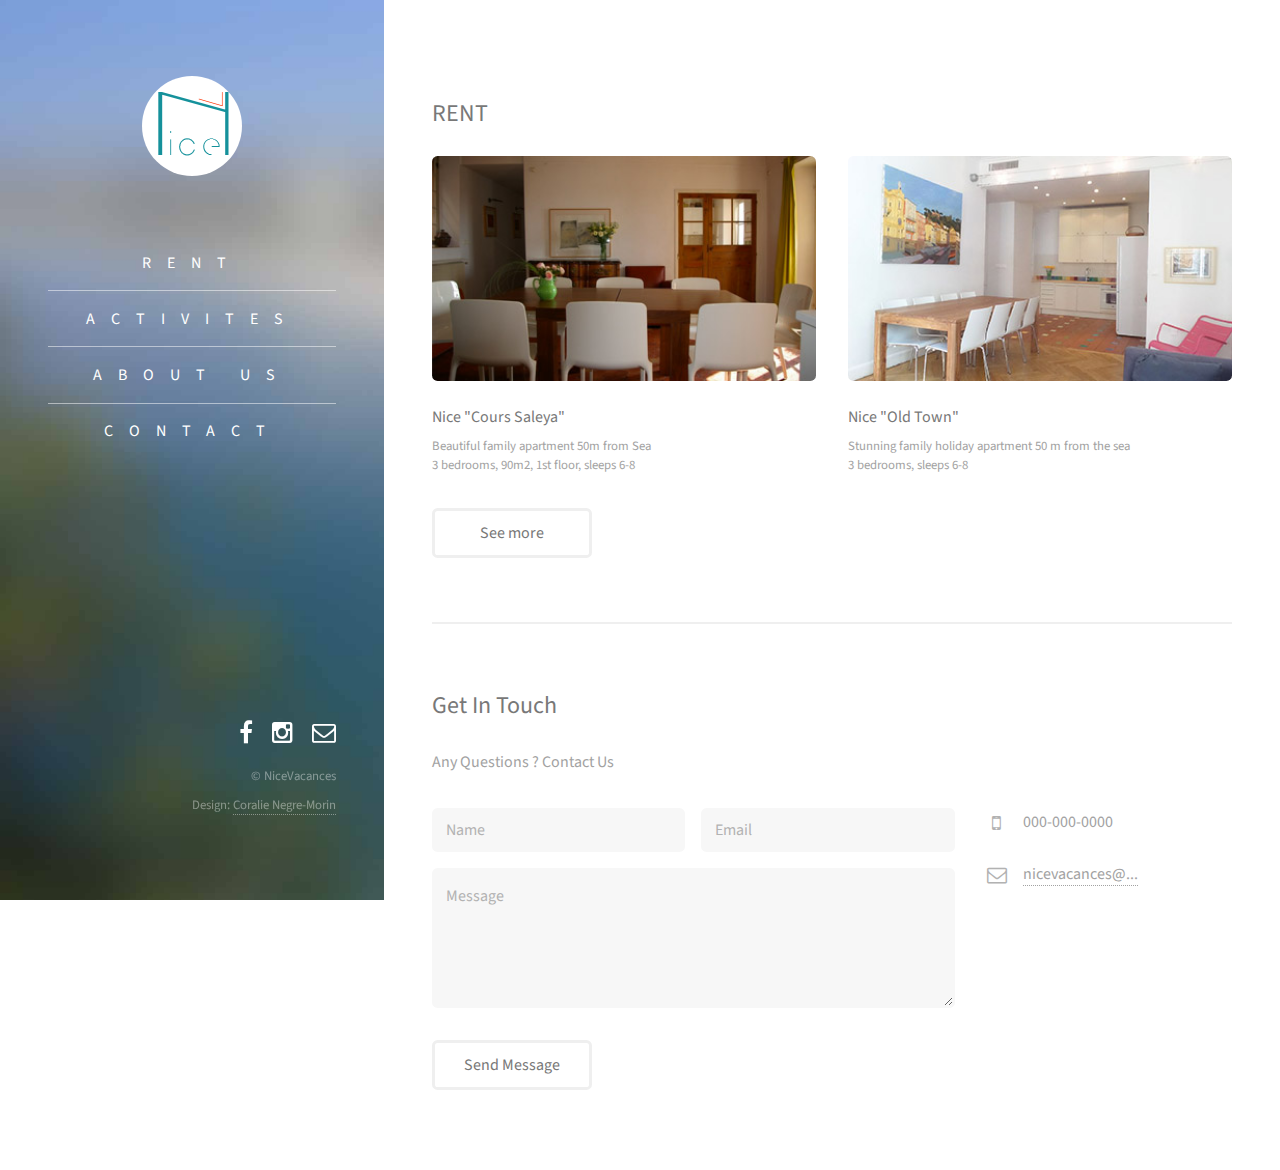
<file: index.html>
<!doctype html>
<html>
	<head>
    
		<title>NICE VACANCES</title>
		<meta charset="utf-8" />
		<meta name="viewport" content="width=device-width, initial-scale=1" />
		<script src="js/ie/html5shiv.js"></script>
		<link rel="stylesheet" href="css/style.css" />
		<link rel="stylesheet" href="css/ie8.css" />
        
        <!-- Scripts -->
			<script src="js/jquery.min.js"></script>
			<script src="js/jquery.poptrox.min.js"></script>
			<script src="js/skel.min.js"></script>
			<script src="js/util.js"></script>
			<script src="js/ie/respond.min.js"></script>
			<script src="js/main.js"></script>
            
	</head>
    
	<body id="top">
    
    <!-- Header -->
			<header id="header" style="background-image:url(img/bg.jpg);">
				<a href="index.html" class="image logo"><img src="img/logo.png" alt="" /></a>
					<ul>
						<li><a href="#one" class="active">RENT</a></li>
						<li><a href="#two">ACTIVITES</a></li>
						<li><a href="#three">ABOUT US</a></li>
						<li><a href="#four">CONTACT</a></li>
					</ul>
			</header>
            
            
    <!-- Main -->
			<div id="main">
            
				<!-- One -->
					<section id="one">
						<h2>RENT</h2>
						<div class="row">
							<article class="6u 12u$(xsmall) work-item">
								<a href="img/appart1.jpg" class="image fit thumb"><img src="img/appart1.jpg" alt="appartement nice saleya" /></a>
								<h3>Nice "Cours Saleya"</h3>
								<p>Beautiful family apartment 50m from Sea</p>
                                <p>3 bedrooms, 90m2, 1st floor, sleeps 6-8</p>
							</article>
							<article class="6u$ 12u$(xsmall) work-item">
								<a href="img/appart2.jpg" class="image fit thumb"><img src="img/appart2.jpg" alt="appartement vieux nice" /></a>
								<h3>Nice "Old Town"</h3>
								<p>Stunning family holiday apartment 50 m from the sea</p>
                                <p>3 bedrooms, sleeps 6-8</p>
							</article>
						</div>
                        
						<ul class="actions">
							<li><a href="#" class="button">See more</a></li>
						</ul>
                        
					</section>        
    
    <!-- Two -->
					<section id="two">
						<h2>Get In Touch</h2>
						<p>Any Questions ? Contact Us</p>
						<div class="row">
							<div class="8u 12u$(small)">
								<form method="post" action="#">
									<div class="row uniform 50%">
										<div class="6u 12u$(xsmall)"><input type="text" name="name" id="name" placeholder="Name" /></div>
										<div class="6u$ 12u$(xsmall)"><input type="email" name="email" id="email" placeholder="Email" /></div>
										<div class="12u$"><textarea name="message" id="message" placeholder="Message" rows="4"></textarea></div>
									</div>
								</form>
								<ul class="actions">
									<li><input type="submit" value="Send Message" /></li>
								</ul>
							</div>
							<div class="4u$ 12u$(small)">
								<ul class="labeled-icons">
									<!-- <li>
										<h3 class="icon fa-home"><span class="label">Address</span></h3>
										1234 Somewhere Rd.<br />
										Nashville, TN 00000<br />
										United States
									</li> -->
									<li>
										<h3 class="icon fa-mobile"><span class="label">Phone</span></h3>
										000-000-0000
									</li>
									<li>
										<h3 class="icon fa-envelope-o"><span class="label">Email</span></h3>
										<a href="#">nicevacances@...</a>
									</li>
								</ul>
							</div>
						</div>
					</section>
                    
                    
      <!-- Footer -->
			<footer id="footer">
				<ul class="icons">
					<li><a href="#" class="icon fa-facebook"><span class="label">Facebook</span></a></li>
					<li><a href="#" class="icon fa-instagram"><span class="label">Instagram</span></a></li>
					<li><a href="#" class="icon fa-envelope-o"><span class="label">Email</span></a></li>
				</ul>
				<ul class="copyright">
					<li>&copy; NiceVacances</li><li>Design: <a href="/">Coralie Negre-Morin</a></li>
				</ul>
			</footer>              
                        
                        
                        
    </section></div>
	</body>
</html>
</file>
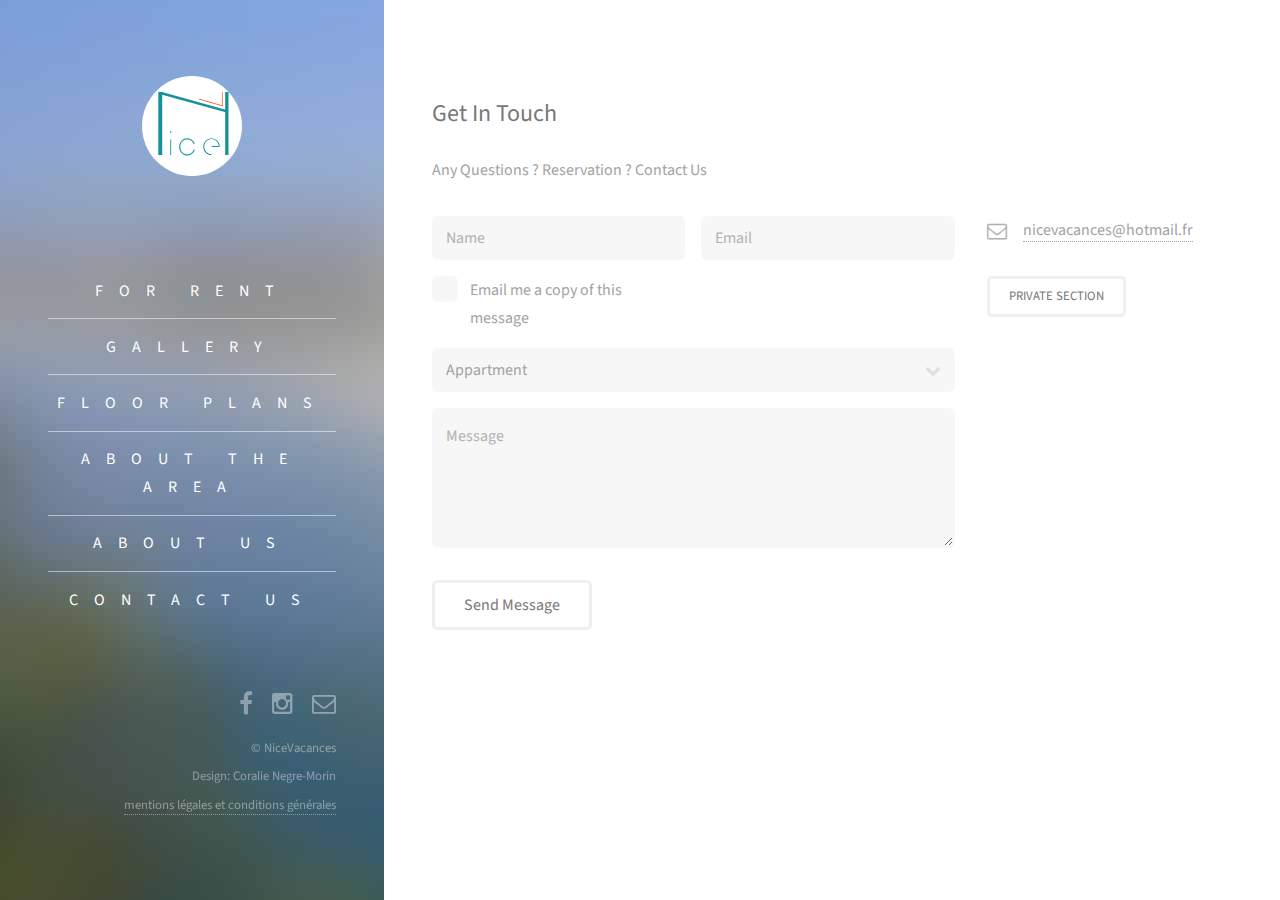
<file: aboutus.html>
<!doctype html>
<html>
	<head>
    
		<title>NICE VACANCES-Nice</title>
		<meta charset="utf-8" />
		<meta name="viewport" content="width=device-width, initial-scale=1" />
		<link rel="stylesheet" href="css/style.css" />
        
        <!-- Scripts -->
			<script src="js/jquery.min.js"></script>
			<script src="js/jquery.poptrox.min.js"></script>
			<script src="js/skel.min.js"></script>
			<script src="js/util.js"></script>
			<script src="js/ie/respond.min.js"></script>
			<script src="js/main.js"></script>
            
	</head>
    
	<body id="top">
    
    <!-- Header -->
			<header id="header" style="background-image:url(img/bg.jpg);">
				<a href="index.html" class="image logo"><img src="img/logo.png" alt="" /></a><br><br>
                
					<div id="nav"><ul>
						<li><a href="index.html" class="active">FOR RENT</a></li>
						<li><a href="gallery.html">GALLERY</a></li>
                        <li><a href="floorplan.html">FLOOR PLANS</a></li>
                        <li><a href="thearea.html">ABOUT THE AREA</a></li>
						<li><a href="aboutus.html">ABOUT US</a></li>
						<li><a href="#five">CONTACT US</a></li>
					</ul></div>
			</header>
            
            
    <!-- Main -->
			<div id="main">
            
					       
    
    <!-- Five -->
					<section id="five">
						<h2>Get In Touch</h2>
						<p>Any Questions ? Reservation ? Contact Us</p>
						<div class="row">
							<div class="8u 12u$(small)">
								<form method="post" action="#">
									<div class="row uniform 50%">
										<div class="6u 12u$(xsmall)"><input type="text" name="name" id="name" placeholder="Name" /></div>
										<div class="6u$ 12u$(xsmall)"><input type="email" name="email" id="email" placeholder="Email" /></div>
                                        
                                    <div class="6u 12u$(small)">
										<input type="checkbox" id="demo-copy" name="demo-copy">
										<label for="demo-copy">Email me a copy of this message</label>
									</div>
                                    
                                    <div class="12u$">
										<div class="select-wrapper">
											<select name="demo-category" id="demo-category">
												<option value="">Appartment</option>
												<option value="1">Old town</option>
												<option value="1">Saleya</option>
											</select>
										</div>
									</div>
                                    
										<div class="12u$"><textarea name="message" id="message" placeholder="Message" rows="4"></textarea></div>
									</div>
								</form>
								<ul class="actions">
									<li><input type="submit" value="Send Message" /></li>
								</ul>
							</div>
							<div class="4u$ 12u$(small)">
								<ul class="labeled-icons">
									<li>
										<h3 class="icon fa-envelope-o"><span class="label">Email</span></h3>
										<a href="#">nicevacances@hotmail.fr</a>
									</li>
								</ul>
                                <ul class="actions">
									<li><a href="#" class="button small">PRIVATE SECTION</a></li>
								</ul>
							</div>
						</div>
					</section>  
                    
      <!-- Footer -->
			<footer id="footer">
				<ul class="icons">
					<li><a href="#" class="icon fa-facebook"><span class="label">Facebook</span></a></li>
					<li><a href="#" class="icon fa-instagram"><span class="label">Instagram</span></a></li>
					<li><a href="#" class="icon fa-envelope-o"><span class="label">Email</span></a></li>
				</ul>
				<ul class="copyright">
					<li>&copy; NiceVacances</li><li>Design: Coralie Negre-Morin</li><li><a href="conditionsgenerales.html">mentions légales et conditions générales</a></li>
				</ul>
			</footer>              
                        
                        
                        
    </section></div>
	</body>
</html>
</file>
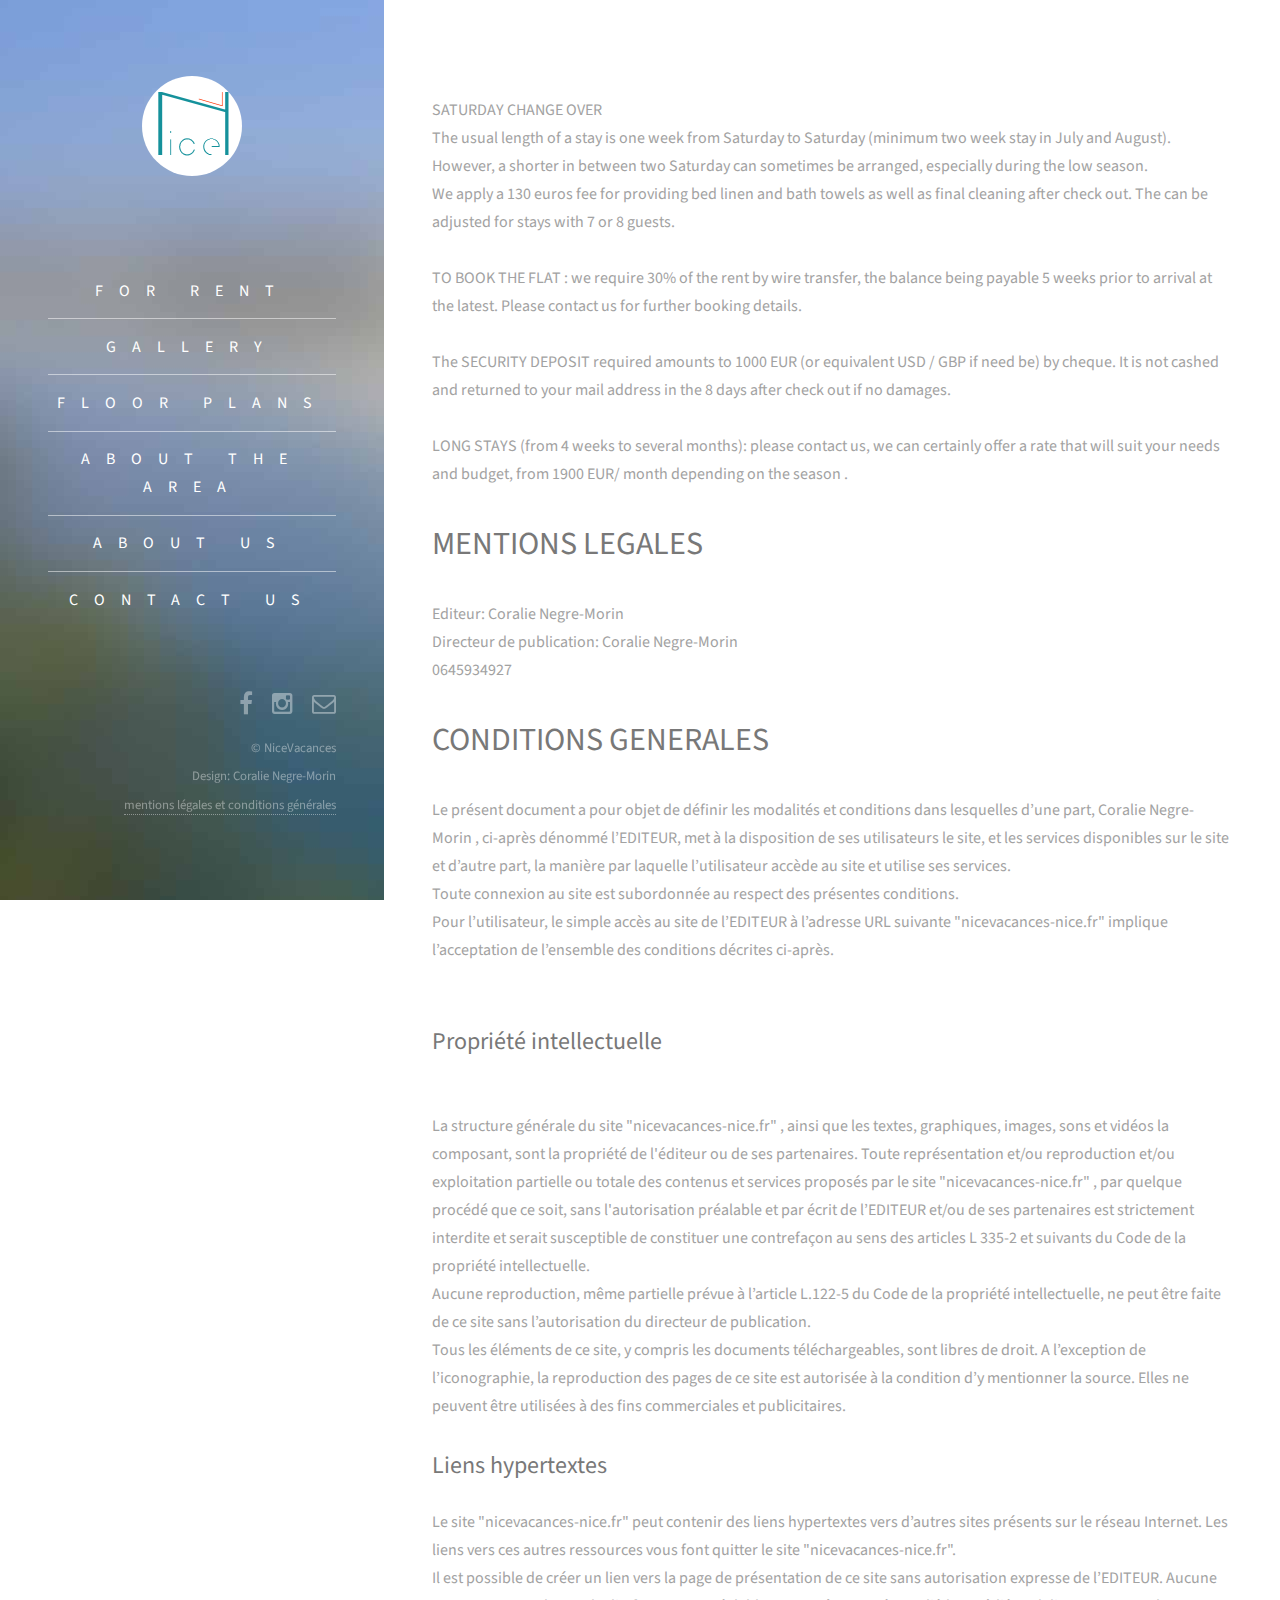
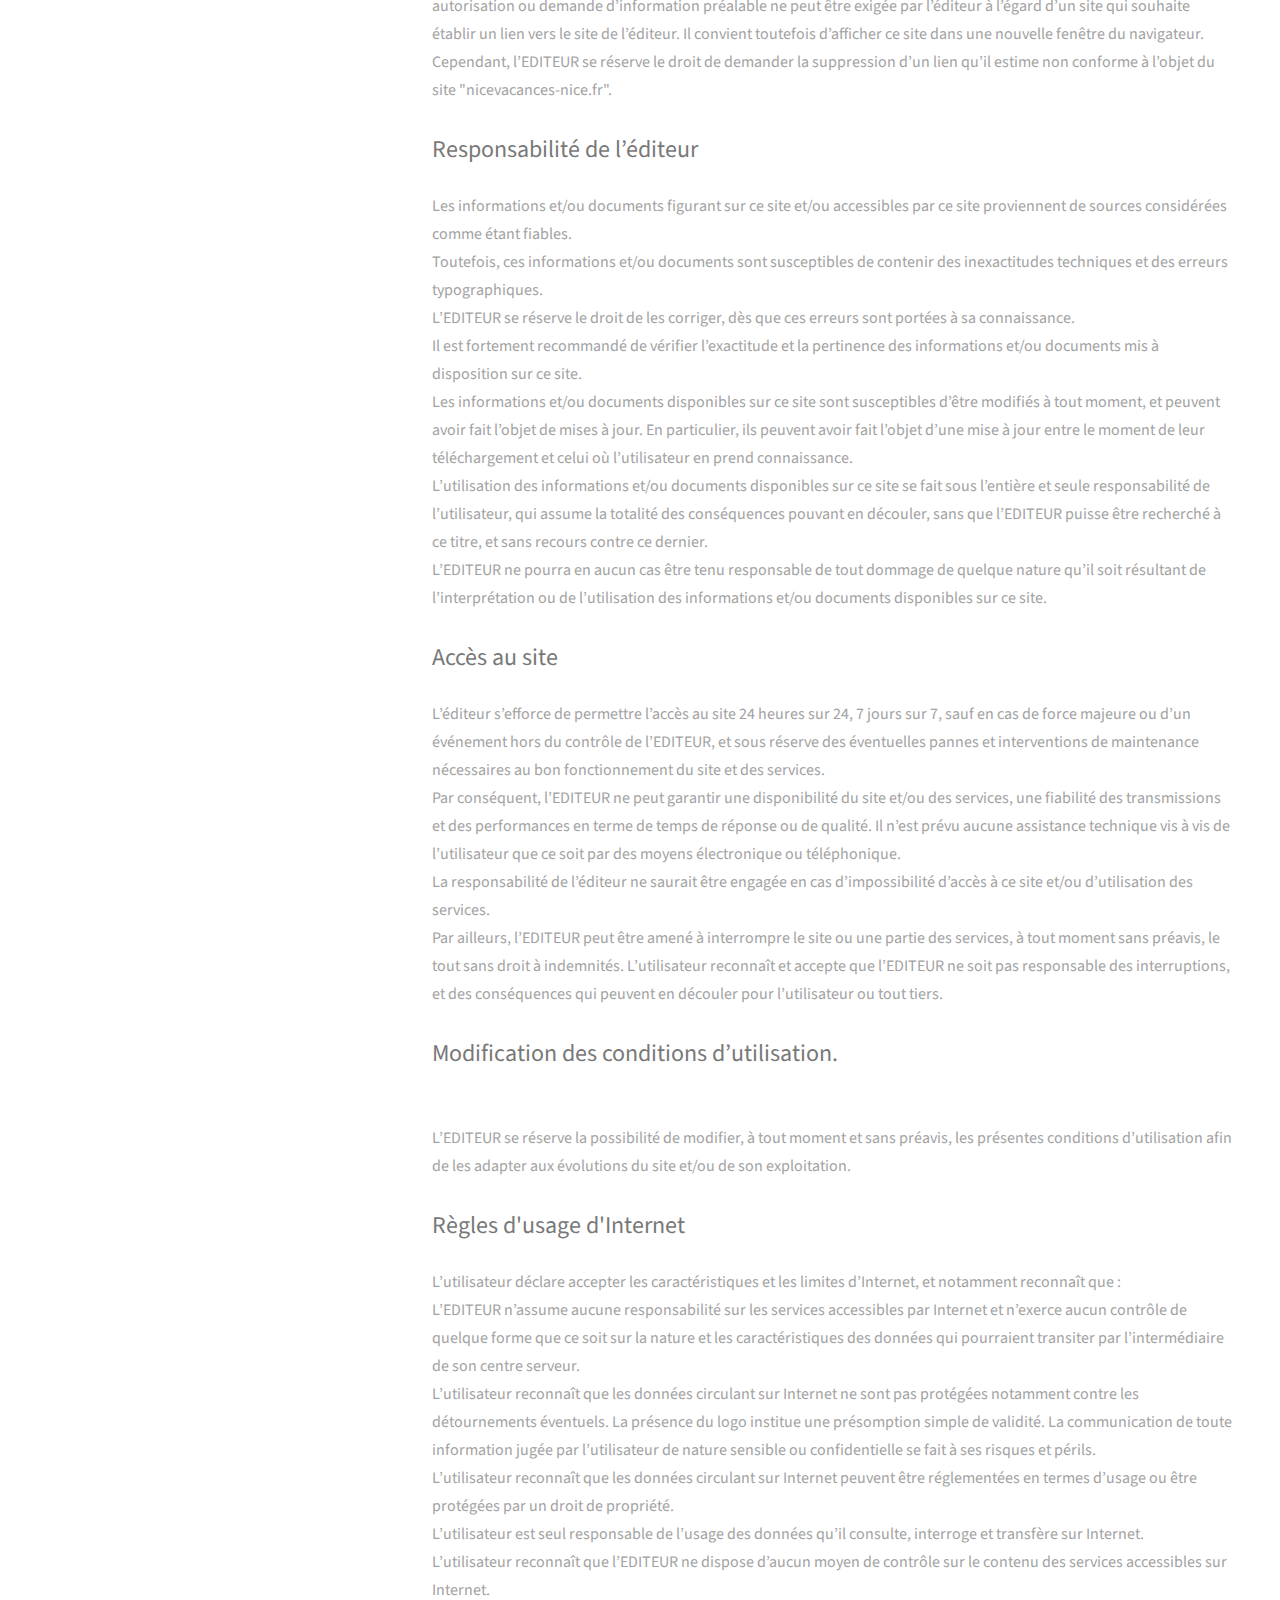
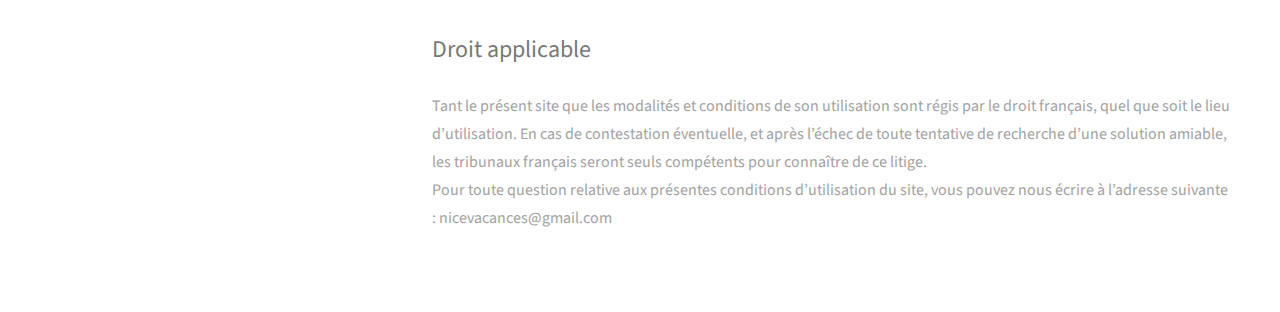
<file: conditionsgenerales.html>
<!doctype html>
<html>
	<head>
    
		<title>NICE VACANCES-Nice</title>
		<meta charset="utf-8" />
		<meta name="viewport" content="width=device-width, initial-scale=1" />
		<link rel="stylesheet" href="css/style.css" />
        
        <!-- Scripts -->
			<script src="js/jquery.min.js"></script>
			<script src="js/jquery.poptrox.min.js"></script>
			<script src="js/skel.min.js"></script>
			<script src="js/util.js"></script>
			<script src="js/ie/respond.min.js"></script>
			<script src="js/main.js"></script>
            
	</head>
    
	<body id="top">
    
    <!-- Header -->
			<header id="header" style="background-image:url(img/bg.jpg);">
				<a href="index.html" class="image logo"><img src="img/logo.png" alt="" /></a><br><br>
                
					<div id="nav"><ul>
						<li><a href="index.html" class="active">FOR RENT</a></li>
						<li><a href="gallery.html">GALLERY</a></li>
                        <li><a href="floorplan.html">FLOOR PLANS</a></li>
                        <li><a href="thearea.html">ABOUT THE AREA</a></li>
						<li><a href="aboutus.html">ABOUT US</a></li>
						<li><a href="#five">CONTACT US</a></li>
					</ul></div>
			</header>
            
            
    <!-- Main -->
			<div id="main">
            
<p>SATURDAY CHANGE OVER <br>

The usual length of a stay is one week from Saturday to Saturday (minimum two week stay in July and August). However, a shorter in between two Saturday can sometimes be arranged, especially during the low season.<br>

We apply a 130 euros fee for providing bed linen and bath towels as well as final cleaning after check out. The can be adjusted for stays with 7 or 8 guests.<br><br>

TO BOOK THE FLAT : we require 30% of the rent by wire transfer, the balance being payable 5 weeks prior to arrival at the latest. Please contact us for further booking details.<br><br>

The SECURITY DEPOSIT required amounts to 1000 EUR (or equivalent USD / GBP if need be) by cheque. It is not cashed and returned to your mail address in the 8 days after check out if no damages.<br><br>

LONG STAYS (from 4 weeks to several months): please contact us, we can certainly offer a rate that will suit your needs and budget, from 1900 EUR/ month depending on the season .</p>

<h1>MENTIONS LEGALES</h1>

<p>Editeur: Coralie Negre-Morin<br />

Directeur de publication: 

Coralie Negre-Morin<br />

0645934927</p>


<h1>CONDITIONS GENERALES</h1>


<p>Le présent document a pour objet de définir les modalités et conditions dans lesquelles d’une part,  Coralie Negre-Morin , ci-après dénommé l’EDITEUR, met à la disposition de ses utilisateurs le site, et les services disponibles sur le site et d’autre part, la manière par laquelle l’utilisateur accède au site et utilise ses services.<br />

Toute connexion au site est subordonnée au respect des présentes conditions.<br />

Pour l’utilisateur, le simple accès au site de l’EDITEUR à l’adresse URL suivante "nicevacances-nice.fr"  implique l’acceptation de l’ensemble des conditions décrites ci-après.<br /><br />


<h2>Propriété intellectuelle</h2><br />


La structure générale du site "nicevacances-nice.fr" , ainsi que les textes, graphiques, images, sons et  vidéos la composant, sont la propriété de l'éditeur ou de ses partenaires. Toute représentation et/ou reproduction et/ou exploitation partielle ou totale des contenus et services proposés par le site "nicevacances-nice.fr" , par quelque procédé que ce soit, sans l'autorisation préalable et par écrit de  l’EDITEUR  et/ou de ses partenaires est strictement interdite et serait susceptible de constituer une contrefaçon au sens des articles L 335-2 et suivants du Code de la propriété intellectuelle.<br />


Aucune reproduction, même partielle prévue à l’article L.122-5 du Code de la propriété intellectuelle, ne peut être faite de ce site sans l’autorisation du directeur de publication.<br />


Tous les éléments de ce site, y compris les documents téléchargeables, sont libres de droit. A l’exception de l’iconographie, la reproduction des pages de ce site est autorisée à la condition d’y mentionner la source. Elles ne peuvent être utilisées à des fins commerciales et publicitaires.<br /><br />


<h2>Liens hypertextes</h2>

Le site  "nicevacances-nice.fr"  peut contenir des liens hypertextes vers d’autres sites présents sur le réseau Internet. Les liens vers ces autres ressources vous font quitter le site "nicevacances-nice.fr".<br />

Il est possible de créer un lien vers la page de présentation de ce site sans autorisation expresse de l’EDITEUR. Aucune autorisation ou demande d’information préalable ne peut être exigée par l’éditeur à l’égard d’un site qui souhaite établir un lien vers le site de l’éditeur. Il convient toutefois d’afficher ce site dans une nouvelle fenêtre du navigateur. Cependant, l’EDITEUR se réserve le droit de demander la suppression d’un lien qu’il estime non conforme à l’objet du site "nicevacances-nice.fr".<br /><br />


<h2>Responsabilité de l’éditeur</h2>

Les informations et/ou documents figurant sur ce site et/ou accessibles par ce site proviennent de sources considérées comme étant fiables.<br />

Toutefois, ces informations et/ou documents sont susceptibles de contenir des inexactitudes techniques et des erreurs typographiques.<br />

L’EDITEUR se réserve le droit de les corriger, dès que ces erreurs sont portées à sa connaissance.<br />

Il est fortement recommandé de vérifier l’exactitude et la pertinence des informations et/ou documents mis à disposition sur ce site.<br />

Les informations et/ou documents disponibles sur ce site sont susceptibles d’être modifiés à tout moment, et peuvent avoir fait l’objet de mises à jour. En particulier, ils peuvent avoir fait l’objet d’une mise à jour entre le moment de leur téléchargement et celui où l’utilisateur en prend connaissance.<br />

L’utilisation des informations et/ou documents disponibles sur ce site se fait sous l’entière et seule responsabilité de l’utilisateur, qui assume la totalité des conséquences pouvant en découler, sans que l’EDITEUR puisse être recherché à ce titre, et sans recours contre ce dernier.<br />

L’EDITEUR ne pourra en aucun cas être tenu responsable de tout dommage de quelque nature qu’il soit résultant de l’interprétation ou de l’utilisation des informations et/ou documents disponibles sur ce site.<br /><br />


<h2>Accès au site</h2>

L’éditeur s’efforce de permettre l’accès au site 24 heures sur 24, 7 jours sur 7, sauf en cas de force majeure ou d’un événement hors du contrôle de l’EDITEUR, et sous réserve des éventuelles pannes et interventions de maintenance nécessaires au bon fonctionnement du site et des services.<br />

Par conséquent, l’EDITEUR ne peut garantir une disponibilité du site et/ou des services, une fiabilité des transmissions et des performances en terme de temps de réponse ou de qualité. Il n’est prévu aucune assistance technique vis à vis de l’utilisateur que ce soit par des moyens électronique ou téléphonique.<br />

La responsabilité de l’éditeur ne saurait être engagée en cas d’impossibilité d’accès à ce site et/ou d’utilisation des services.<br />

Par ailleurs, l’EDITEUR peut être amené à interrompre le site ou une partie des services, à tout moment sans préavis, le tout sans droit à indemnités. L’utilisateur reconnaît et accepte que l’EDITEUR ne soit pas responsable des interruptions, et des conséquences qui peuvent en découler pour l’utilisateur ou tout tiers.<br /><br />


<h2>Modification des conditions d’utilisation.</h2><br />

L’EDITEUR se réserve la possibilité de modifier, à tout moment et sans préavis, les présentes conditions d’utilisation afin de les adapter aux évolutions du site et/ou de son exploitation.<br /><br />


<h2>Règles d'usage d'Internet</h2>

L’utilisateur déclare accepter les caractéristiques et les limites d’Internet, et notamment reconnaît que :<br />

L’EDITEUR n’assume aucune responsabilité sur les services accessibles par Internet et n’exerce aucun contrôle de quelque forme que ce soit sur la nature et les caractéristiques des données qui pourraient transiter par l’intermédiaire de son centre serveur.<br />

L’utilisateur reconnaît que les données circulant sur Internet ne sont pas protégées notamment contre les détournements éventuels. La présence du logo institue une présomption simple de validité. La communication de toute information jugée par l’utilisateur de nature sensible ou confidentielle se fait à ses risques et périls.<br />

L’utilisateur reconnaît que les données circulant sur Internet peuvent être réglementées en termes d’usage ou être protégées par un droit de propriété.<br />

L’utilisateur est seul responsable de l’usage des données qu’il consulte, interroge et transfère sur Internet.<br />

L’utilisateur reconnaît que l’EDITEUR ne dispose d’aucun moyen de contrôle sur le contenu des services accessibles sur Internet. <br /><br />


<h2>Droit applicable</h2>

Tant le présent site que les modalités et conditions de son utilisation sont régis par le droit français, quel que soit le lieu d’utilisation. En cas de contestation éventuelle, et après l’échec de toute tentative de recherche d’une solution amiable, les tribunaux français seront seuls compétents pour connaître de ce litige.<br />

Pour toute question relative aux présentes conditions d’utilisation du site, vous pouvez nous écrire à l’adresse suivante : nicevacances@gmail.com<br /></p></div>


                    
      <!-- Footer -->
			<footer id="footer">
				<ul class="icons">
					<li><a href="#" class="icon fa-facebook"><span class="label">Facebook</span></a></li>
					<li><a href="#" class="icon fa-instagram"><span class="label">Instagram</span></a></li>
					<li><a href="#" class="icon fa-envelope-o"><span class="label">Email</span></a></li>
				</ul>
				<ul class="copyright">
					<li>&copy; NiceVacances</li><li>Design: Coralie Negre-Morin</li><li><a href="conditionsgenerales.html">mentions légales et conditions générales</a></li>
				</ul>
			</footer>              
                        
                        
                        
    </section></div>
	</body>
</html>
</file>
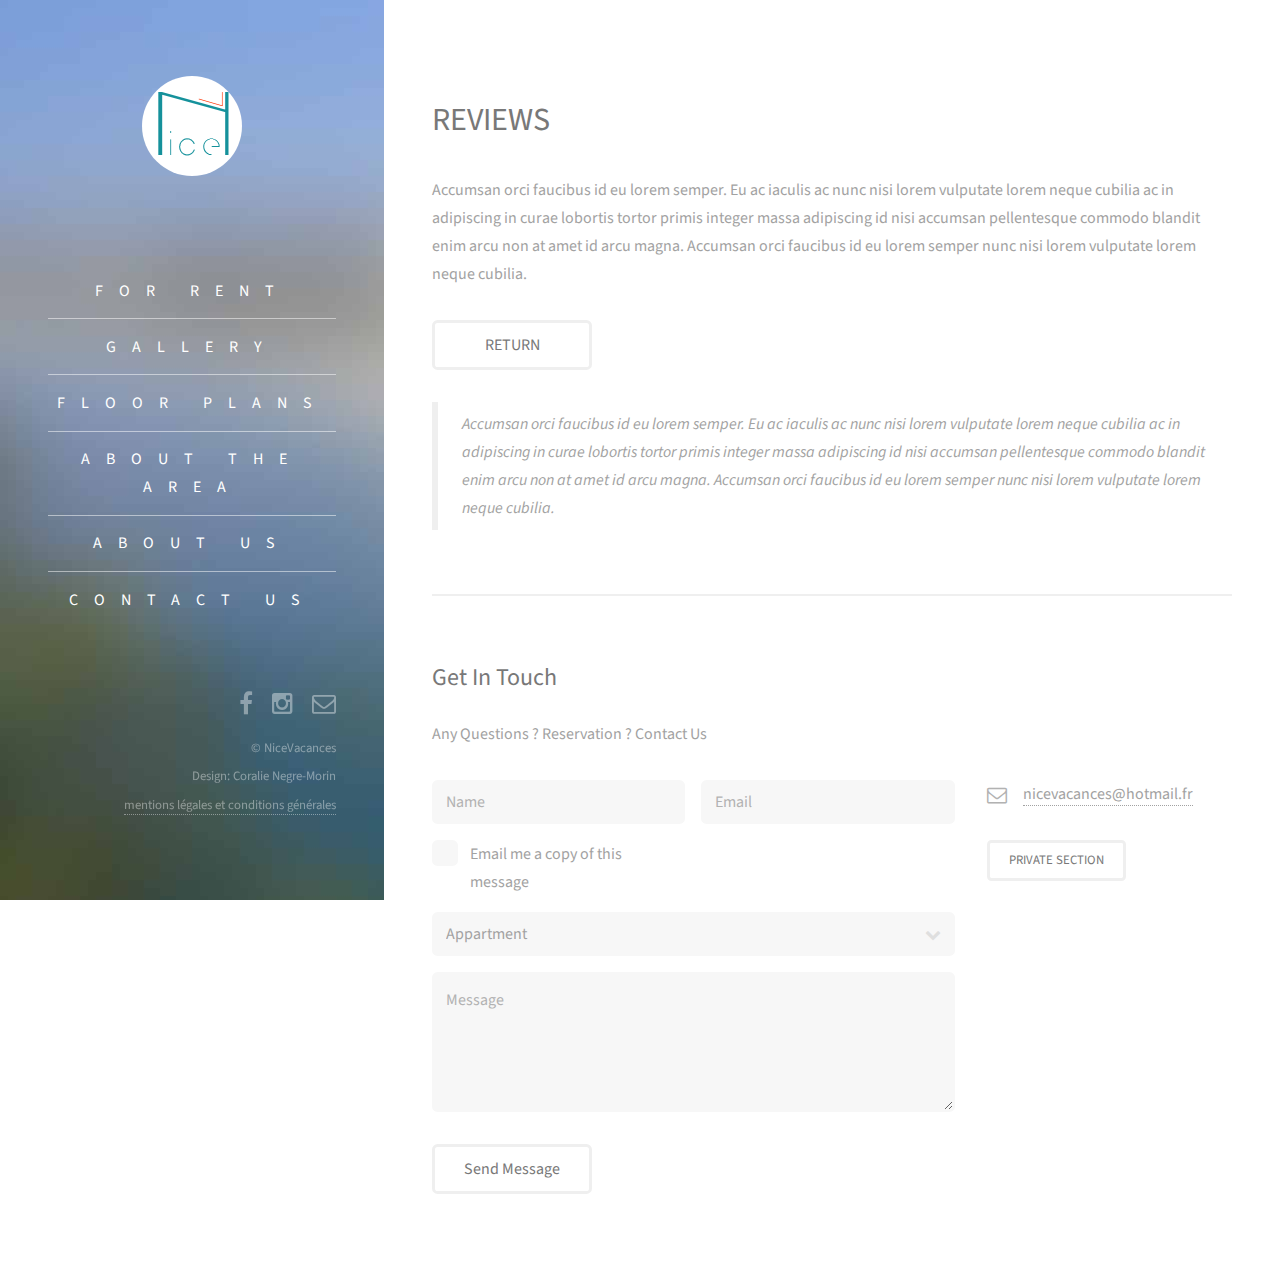
<file: reviewsoldtown.html>
<!doctype html>
<html>
	<head>
    
		<title>NICE VACANCES-Nice</title>
		<meta charset="utf-8" />
		<meta name="viewport" content="width=device-width, initial-scale=1" />
		<link rel="stylesheet" href="css/style.css" />
        
        <!-- Scripts -->
			<script src="js/jquery.min.js"></script>
			<script src="js/jquery.poptrox.min.js"></script>
			<script src="js/skel.min.js"></script>
			<script src="js/util.js"></script>
			<script src="js/ie/respond.min.js"></script>
			<script src="js/main.js"></script>
            
	</head>
    
	<body id="top">
    
    <!-- Header -->
			<header id="header" style="background-image:url(img/bg.jpg);">
				<a href="index.html" class="image logo"><img src="img/logo.png" alt="" /></a><br><br>
                
					<div id="nav"><ul>
						<li><a href="index.html" class="active">FOR RENT</a></li>
						<li><a href="gallery.html">GALLERY</a></li>
                        <li><a href="floorplan.html">FLOOR PLANS</a></li>
                        <li><a href="thearea.html">ABOUT THE AREA</a></li>
						<li><a href="aboutus.html">ABOUT US</a></li>
						<li><a href="#five">CONTACT US</a></li>
					</ul></div>
			</header>
            
            
    <!-- Main -->
			<div id="main">
                        
     <!-- Eleven -->
					<section id="eleven">
						<header class="major">
							<h2>REVIEWS</h2>
						</header>
						<p>Accumsan orci faucibus id eu lorem semper. Eu ac iaculis ac nunc nisi lorem vulputate lorem neque cubilia ac in adipiscing in curae lobortis tortor primis integer massa adipiscing id nisi accumsan pellentesque commodo blandit enim arcu non at amet id arcu magna. Accumsan orci faucibus id eu lorem semper nunc nisi lorem vulputate lorem neque cubilia.</p>
						<ul class="actions">
							<li><a href="niceoldtown.html" class="button">RETURN</a></li>
						</ul>
                        <blockquote>Accumsan orci faucibus id eu lorem semper. Eu ac iaculis ac nunc nisi lorem vulputate lorem neque cubilia ac in adipiscing in curae lobortis tortor primis integer massa adipiscing id nisi accumsan pellentesque commodo blandit enim arcu non at amet id arcu magna. Accumsan orci faucibus id eu lorem semper nunc nisi lorem vulputate lorem neque cubilia.</blockquote>
                        
					</section>     
                    
                    
				
                          
    
    <!-- Five -->
					<section id="five">
						<h2>Get In Touch</h2>
						<p>Any Questions ? Reservation ? Contact Us</p>
						<div class="row">
							<div class="8u 12u$(small)">
								<form method="post" action="#">
									<div class="row uniform 50%">
										<div class="6u 12u$(xsmall)"><input type="text" name="name" id="name" placeholder="Name" /></div>
										<div class="6u$ 12u$(xsmall)"><input type="email" name="email" id="email" placeholder="Email" /></div>
                                        
                                    <div class="6u 12u$(small)">
										<input type="checkbox" id="demo-copy" name="demo-copy">
										<label for="demo-copy">Email me a copy of this message</label>
									</div>
                                    
                                    <div class="12u$">
										<div class="select-wrapper">
											<select name="demo-category" id="demo-category">
												<option value="">Appartment</option>
												<option value="1">Old town</option>
												<option value="1">Saleya</option>
											</select>
										</div>
									</div>
                                    
										<div class="12u$"><textarea name="message" id="message" placeholder="Message" rows="4"></textarea></div>
									</div>
								</form>
								<ul class="actions">
									<li><input type="submit" value="Send Message" /></li>
								</ul>
							</div>
							<div class="4u$ 12u$(small)">
								<ul class="labeled-icons">
									<li>
										<h3 class="icon fa-envelope-o"><span class="label">Email</span></h3>
										<a href="#">nicevacances@hotmail.fr</a>
									</li>
								</ul>
                                <ul class="actions">
									<li><a href="#" class="button small">PRIVATE SECTION</a></li>
								</ul>
							</div>
						</div>
					</section>  
                    
                    
      <!-- Footer -->
			<footer id="footer">
				<ul class="icons">
					<li><a href="#" class="icon fa-facebook"><span class="label">Facebook</span></a></li>
					<li><a href="#" class="icon fa-instagram"><span class="label">Instagram</span></a></li>
					<li><a href="#" class="icon fa-envelope-o"><span class="label">Email</span></a></li>
				</ul>
				<ul class="copyright">
					<li>&copy; NiceVacances</li><li>Design: Coralie Negre-Morin</li><li><a href="conditionsgenerales.html">mentions légales et conditions générales</a></li>
				</ul>
			</footer>              
                        
                        
                        
    </section></div>
	</body>
</html>
</file>
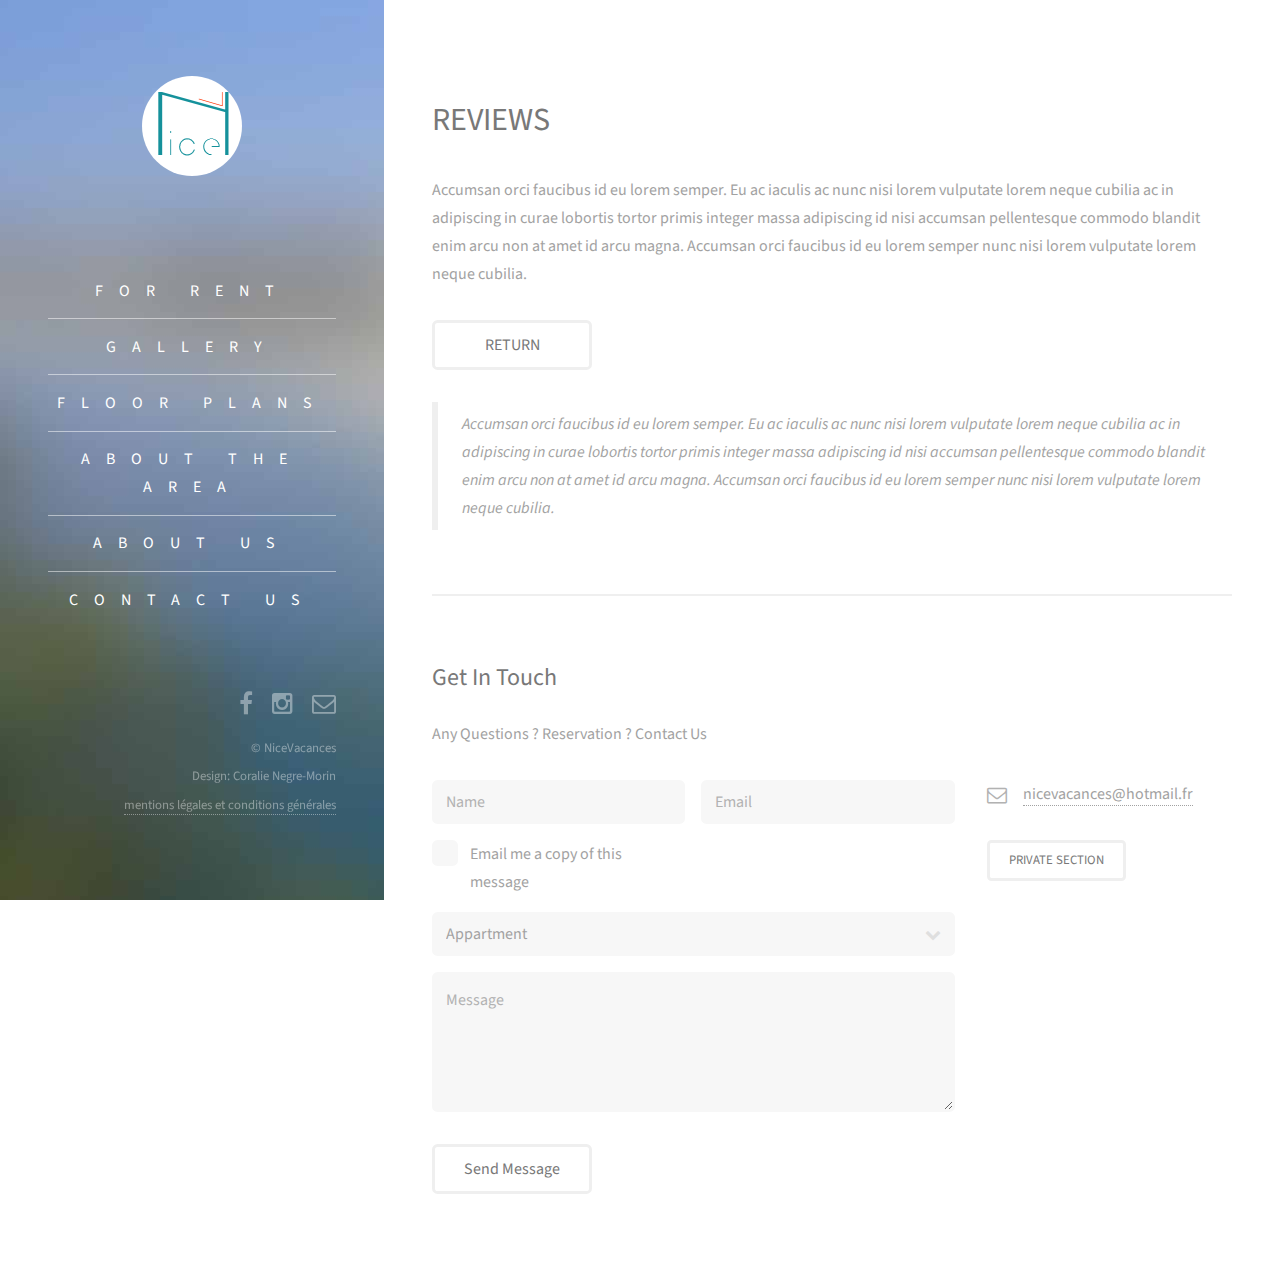
<file: reviewssaleya.html>
<!doctype html>
<html>
	<head>
    
		<title>NICE VACANCES-Nice</title>
		<meta charset="utf-8" />
		<meta name="viewport" content="width=device-width, initial-scale=1" />
		<link rel="stylesheet" href="css/style.css" />
        
        <!-- Scripts -->
			<script src="js/jquery.min.js"></script>
			<script src="js/jquery.poptrox.min.js"></script>
			<script src="js/skel.min.js"></script>
			<script src="js/util.js"></script>
			<script src="js/ie/respond.min.js"></script>
			<script src="js/main.js"></script>
            
	</head>
    
	<body id="top">
    
    <!-- Header -->
			<header id="header" style="background-image:url(img/bg.jpg);">
				<a href="index.html" class="image logo"><img src="img/logo.png" alt="" /></a><br><br>
                
					<div id="nav"><ul>
						<li><a href="index.html" class="active">FOR RENT</a></li>
						<li><a href="gallery.html">GALLERY</a></li>
                        <li><a href="floorplan.html">FLOOR PLANS</a></li>
                        <li><a href="thearea.html">ABOUT THE AREA</a></li>
						<li><a href="aboutus.html">ABOUT US</a></li>
						<li><a href="#five">CONTACT US</a></li>
					</ul></div>
			</header>
            
            
    <!-- Main -->
			<div id="main">
                        
     <!-- Eleven -->
					<section id="eleven">
						<header class="major">
							<h2>REVIEWS</h2>
						</header>
						<p>Accumsan orci faucibus id eu lorem semper. Eu ac iaculis ac nunc nisi lorem vulputate lorem neque cubilia ac in adipiscing in curae lobortis tortor primis integer massa adipiscing id nisi accumsan pellentesque commodo blandit enim arcu non at amet id arcu magna. Accumsan orci faucibus id eu lorem semper nunc nisi lorem vulputate lorem neque cubilia.</p>
						<ul class="actions">
							<li><a href="nicesaleya.html" class="button">RETURN</a></li>
						</ul>
                        <blockquote>Accumsan orci faucibus id eu lorem semper. Eu ac iaculis ac nunc nisi lorem vulputate lorem neque cubilia ac in adipiscing in curae lobortis tortor primis integer massa adipiscing id nisi accumsan pellentesque commodo blandit enim arcu non at amet id arcu magna. Accumsan orci faucibus id eu lorem semper nunc nisi lorem vulputate lorem neque cubilia.</blockquote>
                        
					</section>     
                    
                    
				
                          
    
    <!-- Five -->
					<section id="five">
						<h2>Get In Touch</h2>
						<p>Any Questions ? Reservation ? Contact Us</p>
						<div class="row">
							<div class="8u 12u$(small)">
								<form method="post" action="#">
									<div class="row uniform 50%">
										<div class="6u 12u$(xsmall)"><input type="text" name="name" id="name" placeholder="Name" /></div>
										<div class="6u$ 12u$(xsmall)"><input type="email" name="email" id="email" placeholder="Email" /></div>
                                        
                                    <div class="6u 12u$(small)">
										<input type="checkbox" id="demo-copy" name="demo-copy">
										<label for="demo-copy">Email me a copy of this message</label>
									</div>
                                    
                                    <div class="12u$">
										<div class="select-wrapper">
											<select name="demo-category" id="demo-category">
												<option value="">Appartment</option>
												<option value="1">Old town</option>
												<option value="1">Saleya</option>
											</select>
										</div>
									</div>
                                    
										<div class="12u$"><textarea name="message" id="message" placeholder="Message" rows="4"></textarea></div>
									</div>
								</form>
								<ul class="actions">
									<li><input type="submit" value="Send Message" /></li>
								</ul>
							</div>
							<div class="4u$ 12u$(small)">
								<ul class="labeled-icons">
									<li>
										<h3 class="icon fa-envelope-o"><span class="label">Email</span></h3>
										<a href="#">nicevacances@hotmail.fr</a>
									</li>
								</ul>
                                <ul class="actions">
									<li><a href="#" class="button small">PRIVATE SECTION</a></li>
								</ul>
							</div>
						</div>
					</section>  
                    
                    
      <!-- Footer -->
			<footer id="footer">
				<ul class="icons">
					<li><a href="#" class="icon fa-facebook"><span class="label">Facebook</span></a></li>
					<li><a href="#" class="icon fa-instagram"><span class="label">Instagram</span></a></li>
					<li><a href="#" class="icon fa-envelope-o"><span class="label">Email</span></a></li>
				</ul>
				<ul class="copyright">
					<li>&copy; NiceVacances</li><li>Design: Coralie Negre-Morin</li><li><a href="conditionsgenerales.html">mentions légales et conditions générales</a></li>
				</ul>
			</footer>              
                        
                        
                        
    </section></div>
	</body>
</html>
</file>
<file: css/style.css>
@import url("font-awesome.min.css");
@import url("http://fonts.googleapis.com/css?family=Source+Sans+Pro:400,400italic");

/* Reset */

	html, body, div, span, applet, object, iframe, h1, h2, h3, h4, h5, h6, p, blockquote, pre, a, abbr, acronym, address, big, cite, code, del, dfn, em, img, ins, kbd, q, s, samp, small, strike, strong, sub, sup, tt, var, b, u, i, center, dl, dt, dd, ol, ul, li, fieldset, form, label, legend, table, caption, tbody, tfoot, thead, tr, th, td, article, aside, canvas, details, embed, figure, figcaption, footer, header, hgroup, menu, nav, output, ruby, section, summary, time, mark, audio, video {
		margin: 0;
		padding: 0;
		border: 0;
		font-size: 100%;
		font: inherit;
		vertical-align: baseline;
	}

	article, aside, details, figcaption, figure, footer, header, hgroup, menu, nav, section {
		display: block;
	}

	body {
		line-height: 1;
	}

	ol, ul {
		list-style: none;
	}

	blockquote, q {
		quotes: none;
	}

	blockquote:before, blockquote:after, q:before, q:after {
		content: '';
		content: none;
	}

	table {
		border-collapse: collapse;
		border-spacing: 0;
	}

	body {
		-webkit-text-size-adjust: none;
	}

/* Box Model */

	*, *:before, *:after {
		-moz-box-sizing: border-box;
		-webkit-box-sizing: border-box;
		box-sizing: border-box;
	}

/* Containers */

	.container {
		margin-left: auto;
		margin-right: auto;
	}

	.container.\31 25\25 {
		width: 100%;
		max-width: 1200px;
		min-width: 960px;
	}

	.container.\37 5\25 {
		width: 720px;
	}

	.container.\35 0\25 {
		width: 480px;
	}

	.container.\32 5\25 {
		width: 240px;
	}

	.container {
		width: 960px;
	}

	@media screen and (max-width: 1800px) {

		.container.\31 25\25 {
			width: 100%;
			max-width: 1200px;
			min-width: 960px;
		}

		.container.\37 5\25 {
			width: 720px;
		}

		.container.\35 0\25 {
			width: 480px;
		}

		.container.\32 5\25 {
			width: 240px;
		}

		.container {
			width: 960px;
		}

	}

	@media screen and (max-width: 1280px) {

		.container.\31 25\25 {
			width: 100%;
			max-width: 1200px;
			min-width: 960px;
		}

		.container.\37 5\25 {
			width: 720px;
		}

		.container.\35 0\25 {
			width: 480px;
		}

		.container.\32 5\25 {
			width: 240px;
		}

		.container {
			width: 960px;
		}

	}

	@media screen and (max-width: 980px) {

		.container.\31 25\25 {
			width: 100%;
			max-width: 1200px;
			min-width: 960px;
		}

		.container.\37 5\25 {
			width: 720px;
		}

		.container.\35 0\25 {
			width: 480px;
		}

		.container.\32 5\25 {
			width: 240px;
		}

		.container {
			width: 960px;
		}

	}

	@media screen and (max-width: 736px) {

		.container.\31 25\25 {
			width: 100%;
			max-width: 1200px;
			min-width: 960px;
		}

		.container.\37 5\25 {
			width: 720px;
		}

		.container.\35 0\25 {
			width: 480px;
		}

		.container.\32 5\25 {
			width: 240px;
		}

		.container {
			width: 960px;
		}

	}

	@media screen and (max-width: 480px) {

		.container.\31 25\25 {
			width: 100%;
			max-width: 1200px;
			min-width: 960px;
		}

		.container.\37 5\25 {
			width: 720px;
		}

		.container.\35 0\25 {
			width: 480px;
		}

		.container.\32 5\25 {
			width: 240px;
		}

		.container {
			width: 960px;
		}

	}

/* Grid */

	.row {
		border-bottom: solid 1px transparent;
		-moz-box-sizing: border-box;
		-webkit-box-sizing: border-box;
		box-sizing: border-box;
	}

	.row > * {
		float: left;
		-moz-box-sizing: border-box;
		-webkit-box-sizing: border-box;
		box-sizing: border-box;
	}

	.row:after, .row:before {
		content: '';
		display: block;
		clear: both;
		height: 0;
	}

	.row.uniform > * > :first-child {
		margin-top: 0;
	}

	.row.uniform > * > :last-child {
		margin-bottom: 0;
	}

	.row.\30 \25 > * {
		padding: 0 0 0 0em;
	}

	.row.\30 \25 {
		margin: 0 0 -1px 0em;
	}

	.row.uniform.\30 \25 > * {
		padding: 0em 0 0 0em;
	}

	.row.uniform.\30 \25 {
		margin: 0em 0 -1px 0em;
	}

	.row > * {
		padding: 0 0 0 2.5em;
	}

	.row {
		margin: 0 0 -1px -2.5em;
	}

	.row.uniform > * {
		padding: 2.5em 0 0 2.5em;
	}

	.row.uniform {
		margin: -2.5em 0 -1px -2.5em;
	}

	.row.\32 00\25 > * {
		padding: 0 0 0 5em;
	}

	.row.\32 00\25 {
		margin: 0 0 -1px -5em;
	}

	.row.uniform.\32 00\25 > * {
		padding: 5em 0 0 5em;
	}

	.row.uniform.\32 00\25 {
		margin: -5em 0 -1px -5em;
	}

	.row.\31 50\25 > * {
		padding: 0 0 0 3.75em;
	}

	.row.\31 50\25 {
		margin: 0 0 -1px -3.75em;
	}

	.row.uniform.\31 50\25 > * {
		padding: 3.75em 0 0 3.75em;
	}

	.row.uniform.\31 50\25 {
		margin: -3.75em 0 -1px -3.75em;
	}

	.row.\35 0\25 > * {
		padding: 0 0 0 1.25em;
	}

	.row.\35 0\25 {
		margin: 0 0 -1px -1.25em;
	}

	.row.uniform.\35 0\25 > * {
		padding: 1.25em 0 0 1.25em;
	}

	.row.uniform.\35 0\25 {
		margin: -1.25em 0 -1px -1.25em;
	}

	.row.\32 5\25 > * {
		padding: 0 0 0 0.625em;
	}

	.row.\32 5\25 {
		margin: 0 0 -1px -0.625em;
	}

	.row.uniform.\32 5\25 > * {
		padding: 0.625em 0 0 0.625em;
	}

	.row.uniform.\32 5\25 {
		margin: -0.625em 0 -1px -0.625em;
	}

	.\31 2u, .\31 2u\24 {
		width: 100%;
		clear: none;
		margin-left: 0;
	}

	.\31 1u, .\31 1u\24 {
		width: 91.6666666667%;
		clear: none;
		margin-left: 0;
	}

	.\31 0u, .\31 0u\24 {
		width: 83.3333333333%;
		clear: none;
		margin-left: 0;
	}

	.\39 u, .\39 u\24 {
		width: 75%;
		clear: none;
		margin-left: 0;
	}

	.\38 u, .\38 u\24 {
		width: 66.6666666667%;
		clear: none;
		margin-left: 0;
	}

	.\37 u, .\37 u\24 {
		width: 58.3333333333%;
		clear: none;
		margin-left: 0;
	}

	.\36 u, .\36 u\24 {
		width: 50%;
		clear: none;
		margin-left: 0;
	}

	.\35 u, .\35 u\24 {
		width: 41.6666666667%;
		clear: none;
		margin-left: 0;
	}

	.\34 u, .\34 u\24 {
		width: 33.3333333333%;
		clear: none;
		margin-left: 0;
	}

	.\33 u, .\33 u\24 {
		width: 25%;
		clear: none;
		margin-left: 0;
	}

	.\32 u, .\32 u\24 {
		width: 16.6666666667%;
		clear: none;
		margin-left: 0;
	}

	.\31 u, .\31 u\24 {
		width: 8.3333333333%;
		clear: none;
		margin-left: 0;
	}

	.\31 2u\24 + *,
	.\31 1u\24 + *,
	.\31 0u\24 + *,
	.\39 u\24 + *,
	.\38 u\24 + *,
	.\37 u\24 + *,
	.\36 u\24 + *,
	.\35 u\24 + *,
	.\34 u\24 + *,
	.\33 u\24 + *,
	.\32 u\24 + *,
	.\31 u\24 + * {
		clear: left;
	}

	.\-11u {
		margin-left: 91.66667%;
	}

	.\-10u {
		margin-left: 83.33333%;
	}

	.\-9u {
		margin-left: 75%;
	}

	.\-8u {
		margin-left: 66.66667%;
	}

	.\-7u {
		margin-left: 58.33333%;
	}

	.\-6u {
		margin-left: 50%;
	}

	.\-5u {
		margin-left: 41.66667%;
	}

	.\-4u {
		margin-left: 33.33333%;
	}

	.\-3u {
		margin-left: 25%;
	}

	.\-2u {
		margin-left: 16.66667%;
	}

	.\-1u {
		margin-left: 8.33333%;
	}

	@media screen and (max-width: 1800px) {

		.row > * {
			padding: 0 0 0 2.5em;
		}

		.row {
			margin: 0 0 -1px -2.5em;
		}

		.row.uniform > * {
			padding: 2.5em 0 0 2.5em;
		}

		.row.uniform {
			margin: -2.5em 0 -1px -2.5em;
		}

		.row.\32 00\25 > * {
			padding: 0 0 0 5em;
		}

		.row.\32 00\25 {
			margin: 0 0 -1px -5em;
		}

		.row.uniform.\32 00\25 > * {
			padding: 5em 0 0 5em;
		}

		.row.uniform.\32 00\25 {
			margin: -5em 0 -1px -5em;
		}

		.row.\31 50\25 > * {
			padding: 0 0 0 3.75em;
		}

		.row.\31 50\25 {
			margin: 0 0 -1px -3.75em;
		}

		.row.uniform.\31 50\25 > * {
			padding: 3.75em 0 0 3.75em;
		}

		.row.uniform.\31 50\25 {
			margin: -3.75em 0 -1px -3.75em;
		}

		.row.\35 0\25 > * {
			padding: 0 0 0 1.25em;
		}

		.row.\35 0\25 {
			margin: 0 0 -1px -1.25em;
		}

		.row.uniform.\35 0\25 > * {
			padding: 1.25em 0 0 1.25em;
		}

		.row.uniform.\35 0\25 {
			margin: -1.25em 0 -1px -1.25em;
		}

		.row.\32 5\25 > * {
			padding: 0 0 0 0.625em;
		}

		.row.\32 5\25 {
			margin: 0 0 -1px -0.625em;
		}

		.row.uniform.\32 5\25 > * {
			padding: 0.625em 0 0 0.625em;
		}

		.row.uniform.\32 5\25 {
			margin: -0.625em 0 -1px -0.625em;
		}

		.\31 2u\28xlarge\29, .\31 2u\24\28xlarge\29 {
			width: 100%;
			clear: none;
			margin-left: 0;
		}

		.\31 1u\28xlarge\29, .\31 1u\24\28xlarge\29 {
			width: 91.6666666667%;
			clear: none;
			margin-left: 0;
		}

		.\31 0u\28xlarge\29, .\31 0u\24\28xlarge\29 {
			width: 83.3333333333%;
			clear: none;
			margin-left: 0;
		}

		.\39 u\28xlarge\29, .\39 u\24\28xlarge\29 {
			width: 75%;
			clear: none;
			margin-left: 0;
		}

		.\38 u\28xlarge\29, .\38 u\24\28xlarge\29 {
			width: 66.6666666667%;
			clear: none;
			margin-left: 0;
		}

		.\37 u\28xlarge\29, .\37 u\24\28xlarge\29 {
			width: 58.3333333333%;
			clear: none;
			margin-left: 0;
		}

		.\36 u\28xlarge\29, .\36 u\24\28xlarge\29 {
			width: 50%;
			clear: none;
			margin-left: 0;
		}

		.\35 u\28xlarge\29, .\35 u\24\28xlarge\29 {
			width: 41.6666666667%;
			clear: none;
			margin-left: 0;
		}

		.\34 u\28xlarge\29, .\34 u\24\28xlarge\29 {
			width: 33.3333333333%;
			clear: none;
			margin-left: 0;
		}

		.\33 u\28xlarge\29, .\33 u\24\28xlarge\29 {
			width: 25%;
			clear: none;
			margin-left: 0;
		}

		.\32 u\28xlarge\29, .\32 u\24\28xlarge\29 {
			width: 16.6666666667%;
			clear: none;
			margin-left: 0;
		}

		.\31 u\28xlarge\29, .\31 u\24\28xlarge\29 {
			width: 8.3333333333%;
			clear: none;
			margin-left: 0;
		}

		.\31 2u\24\28xlarge\29 + *,
		.\31 1u\24\28xlarge\29 + *,
		.\31 0u\24\28xlarge\29 + *,
		.\39 u\24\28xlarge\29 + *,
		.\38 u\24\28xlarge\29 + *,
		.\37 u\24\28xlarge\29 + *,
		.\36 u\24\28xlarge\29 + *,
		.\35 u\24\28xlarge\29 + *,
		.\34 u\24\28xlarge\29 + *,
		.\33 u\24\28xlarge\29 + *,
		.\32 u\24\28xlarge\29 + *,
		.\31 u\24\28xlarge\29 + * {
			clear: left;
		}

		.\-11u\28xlarge\29 {
			margin-left: 91.66667%;
		}

		.\-10u\28xlarge\29 {
			margin-left: 83.33333%;
		}

		.\-9u\28xlarge\29 {
			margin-left: 75%;
		}

		.\-8u\28xlarge\29 {
			margin-left: 66.66667%;
		}

		.\-7u\28xlarge\29 {
			margin-left: 58.33333%;
		}

		.\-6u\28xlarge\29 {
			margin-left: 50%;
		}

		.\-5u\28xlarge\29 {
			margin-left: 41.66667%;
		}

		.\-4u\28xlarge\29 {
			margin-left: 33.33333%;
		}

		.\-3u\28xlarge\29 {
			margin-left: 25%;
		}

		.\-2u\28xlarge\29 {
			margin-left: 16.66667%;
		}

		.\-1u\28xlarge\29 {
			margin-left: 8.33333%;
		}

	}

	@media screen and (max-width: 1280px) {

		.row > * {
			padding: 0 0 0 2em;
		}

		.row {
			margin: 0 0 -1px -2em;
		}

		.row.uniform > * {
			padding: 2em 0 0 2em;
		}

		.row.uniform {
			margin: -2em 0 -1px -2em;
		}

		.row.\32 00\25 > * {
			padding: 0 0 0 4em;
		}

		.row.\32 00\25 {
			margin: 0 0 -1px -4em;
		}

		.row.uniform.\32 00\25 > * {
			padding: 4em 0 0 4em;
		}

		.row.uniform.\32 00\25 {
			margin: -4em 0 -1px -4em;
		}

		.row.\31 50\25 > * {
			padding: 0 0 0 3em;
		}

		.row.\31 50\25 {
			margin: 0 0 -1px -3em;
		}

		.row.uniform.\31 50\25 > * {
			padding: 3em 0 0 3em;
		}

		.row.uniform.\31 50\25 {
			margin: -3em 0 -1px -3em;
		}

		.row.\35 0\25 > * {
			padding: 0 0 0 1em;
		}

		.row.\35 0\25 {
			margin: 0 0 -1px -1em;
		}

		.row.uniform.\35 0\25 > * {
			padding: 1em 0 0 1em;
		}

		.row.uniform.\35 0\25 {
			margin: -1em 0 -1px -1em;
		}

		.row.\32 5\25 > * {
			padding: 0 0 0 0.5em;
		}

		.row.\32 5\25 {
			margin: 0 0 -1px -0.5em;
		}

		.row.uniform.\32 5\25 > * {
			padding: 0.5em 0 0 0.5em;
		}

		.row.uniform.\32 5\25 {
			margin: -0.5em 0 -1px -0.5em;
		}

		.\31 2u\28large\29, .\31 2u\24\28large\29 {
			width: 100%;
			clear: none;
			margin-left: 0;
		}

		.\31 1u\28large\29, .\31 1u\24\28large\29 {
			width: 91.6666666667%;
			clear: none;
			margin-left: 0;
		}

		.\31 0u\28large\29, .\31 0u\24\28large\29 {
			width: 83.3333333333%;
			clear: none;
			margin-left: 0;
		}

		.\39 u\28large\29, .\39 u\24\28large\29 {
			width: 75%;
			clear: none;
			margin-left: 0;
		}

		.\38 u\28large\29, .\38 u\24\28large\29 {
			width: 66.6666666667%;
			clear: none;
			margin-left: 0;
		}

		.\37 u\28large\29, .\37 u\24\28large\29 {
			width: 58.3333333333%;
			clear: none;
			margin-left: 0;
		}

		.\36 u\28large\29, .\36 u\24\28large\29 {
			width: 50%;
			clear: none;
			margin-left: 0;
		}

		.\35 u\28large\29, .\35 u\24\28large\29 {
			width: 41.6666666667%;
			clear: none;
			margin-left: 0;
		}

		.\34 u\28large\29, .\34 u\24\28large\29 {
			width: 33.3333333333%;
			clear: none;
			margin-left: 0;
		}

		.\33 u\28large\29, .\33 u\24\28large\29 {
			width: 25%;
			clear: none;
			margin-left: 0;
		}

		.\32 u\28large\29, .\32 u\24\28large\29 {
			width: 16.6666666667%;
			clear: none;
			margin-left: 0;
		}

		.\31 u\28large\29, .\31 u\24\28large\29 {
			width: 8.3333333333%;
			clear: none;
			margin-left: 0;
		}

		.\31 2u\24\28large\29 + *,
		.\31 1u\24\28large\29 + *,
		.\31 0u\24\28large\29 + *,
		.\39 u\24\28large\29 + *,
		.\38 u\24\28large\29 + *,
		.\37 u\24\28large\29 + *,
		.\36 u\24\28large\29 + *,
		.\35 u\24\28large\29 + *,
		.\34 u\24\28large\29 + *,
		.\33 u\24\28large\29 + *,
		.\32 u\24\28large\29 + *,
		.\31 u\24\28large\29 + * {
			clear: left;
		}

		.\-11u\28large\29 {
			margin-left: 91.66667%;
		}

		.\-10u\28large\29 {
			margin-left: 83.33333%;
		}

		.\-9u\28large\29 {
			margin-left: 75%;
		}

		.\-8u\28large\29 {
			margin-left: 66.66667%;
		}

		.\-7u\28large\29 {
			margin-left: 58.33333%;
		}

		.\-6u\28large\29 {
			margin-left: 50%;
		}

		.\-5u\28large\29 {
			margin-left: 41.66667%;
		}

		.\-4u\28large\29 {
			margin-left: 33.33333%;
		}

		.\-3u\28large\29 {
			margin-left: 25%;
		}

		.\-2u\28large\29 {
			margin-left: 16.66667%;
		}

		.\-1u\28large\29 {
			margin-left: 8.33333%;
		}

	}

	@media screen and (max-width: 980px) {

		.row > * {
			padding: 0 0 0 2em;
		}

		.row {
			margin: 0 0 -1px -2em;
		}

		.row.uniform > * {
			padding: 2em 0 0 2em;
		}

		.row.uniform {
			margin: -2em 0 -1px -2em;
		}

		.row.\32 00\25 > * {
			padding: 0 0 0 4em;
		}

		.row.\32 00\25 {
			margin: 0 0 -1px -4em;
		}

		.row.uniform.\32 00\25 > * {
			padding: 4em 0 0 4em;
		}

		.row.uniform.\32 00\25 {
			margin: -4em 0 -1px -4em;
		}

		.row.\31 50\25 > * {
			padding: 0 0 0 3em;
		}

		.row.\31 50\25 {
			margin: 0 0 -1px -3em;
		}

		.row.uniform.\31 50\25 > * {
			padding: 3em 0 0 3em;
		}

		.row.uniform.\31 50\25 {
			margin: -3em 0 -1px -3em;
		}

		.row.\35 0\25 > * {
			padding: 0 0 0 1em;
		}

		.row.\35 0\25 {
			margin: 0 0 -1px -1em;
		}

		.row.uniform.\35 0\25 > * {
			padding: 1em 0 0 1em;
		}

		.row.uniform.\35 0\25 {
			margin: -1em 0 -1px -1em;
		}

		.row.\32 5\25 > * {
			padding: 0 0 0 0.5em;
		}

		.row.\32 5\25 {
			margin: 0 0 -1px -0.5em;
		}

		.row.uniform.\32 5\25 > * {
			padding: 0.5em 0 0 0.5em;
		}

		.row.uniform.\32 5\25 {
			margin: -0.5em 0 -1px -0.5em;
		}

		.\31 2u\28medium\29, .\31 2u\24\28medium\29 {
			width: 100%;
			clear: none;
			margin-left: 0;
		}

		.\31 1u\28medium\29, .\31 1u\24\28medium\29 {
			width: 91.6666666667%;
			clear: none;
			margin-left: 0;
		}

		.\31 0u\28medium\29, .\31 0u\24\28medium\29 {
			width: 83.3333333333%;
			clear: none;
			margin-left: 0;
		}

		.\39 u\28medium\29, .\39 u\24\28medium\29 {
			width: 75%;
			clear: none;
			margin-left: 0;
		}

		.\38 u\28medium\29, .\38 u\24\28medium\29 {
			width: 66.6666666667%;
			clear: none;
			margin-left: 0;
		}

		.\37 u\28medium\29, .\37 u\24\28medium\29 {
			width: 58.3333333333%;
			clear: none;
			margin-left: 0;
		}

		.\36 u\28medium\29, .\36 u\24\28medium\29 {
			width: 50%;
			clear: none;
			margin-left: 0;
		}

		.\35 u\28medium\29, .\35 u\24\28medium\29 {
			width: 41.6666666667%;
			clear: none;
			margin-left: 0;
		}

		.\34 u\28medium\29, .\34 u\24\28medium\29 {
			width: 33.3333333333%;
			clear: none;
			margin-left: 0;
		}

		.\33 u\28medium\29, .\33 u\24\28medium\29 {
			width: 25%;
			clear: none;
			margin-left: 0;
		}

		.\32 u\28medium\29, .\32 u\24\28medium\29 {
			width: 16.6666666667%;
			clear: none;
			margin-left: 0;
		}

		.\31 u\28medium\29, .\31 u\24\28medium\29 {
			width: 8.3333333333%;
			clear: none;
			margin-left: 0;
		}

		.\31 2u\24\28medium\29 + *,
		.\31 1u\24\28medium\29 + *,
		.\31 0u\24\28medium\29 + *,
		.\39 u\24\28medium\29 + *,
		.\38 u\24\28medium\29 + *,
		.\37 u\24\28medium\29 + *,
		.\36 u\24\28medium\29 + *,
		.\35 u\24\28medium\29 + *,
		.\34 u\24\28medium\29 + *,
		.\33 u\24\28medium\29 + *,
		.\32 u\24\28medium\29 + *,
		.\31 u\24\28medium\29 + * {
			clear: left;
		}

		.\-11u\28medium\29 {
			margin-left: 91.66667%;
		}

		.\-10u\28medium\29 {
			margin-left: 83.33333%;
		}

		.\-9u\28medium\29 {
			margin-left: 75%;
		}

		.\-8u\28medium\29 {
			margin-left: 66.66667%;
		}

		.\-7u\28medium\29 {
			margin-left: 58.33333%;
		}

		.\-6u\28medium\29 {
			margin-left: 50%;
		}

		.\-5u\28medium\29 {
			margin-left: 41.66667%;
		}

		.\-4u\28medium\29 {
			margin-left: 33.33333%;
		}

		.\-3u\28medium\29 {
			margin-left: 25%;
		}

		.\-2u\28medium\29 {
			margin-left: 16.66667%;
		}

		.\-1u\28medium\29 {
			margin-left: 8.33333%;
		}

	}

	@media screen and (max-width: 736px) {

		.row > * {
			padding: 0 0 0 1.5em;
		}

		.row {
			margin: 0 0 -1px -1.5em;
		}

		.row.uniform > * {
			padding: 1.5em 0 0 1.5em;
		}

		.row.uniform {
			margin: -1.5em 0 -1px -1.5em;
		}

		.row.\32 00\25 > * {
			padding: 0 0 0 3em;
		}

		.row.\32 00\25 {
			margin: 0 0 -1px -3em;
		}

		.row.uniform.\32 00\25 > * {
			padding: 3em 0 0 3em;
		}

		.row.uniform.\32 00\25 {
			margin: -3em 0 -1px -3em;
		}

		.row.\31 50\25 > * {
			padding: 0 0 0 2.25em;
		}

		.row.\31 50\25 {
			margin: 0 0 -1px -2.25em;
		}

		.row.uniform.\31 50\25 > * {
			padding: 2.25em 0 0 2.25em;
		}

		.row.uniform.\31 50\25 {
			margin: -2.25em 0 -1px -2.25em;
		}

		.row.\35 0\25 > * {
			padding: 0 0 0 0.75em;
		}

		.row.\35 0\25 {
			margin: 0 0 -1px -0.75em;
		}

		.row.uniform.\35 0\25 > * {
			padding: 0.75em 0 0 0.75em;
		}

		.row.uniform.\35 0\25 {
			margin: -0.75em 0 -1px -0.75em;
		}

		.row.\32 5\25 > * {
			padding: 0 0 0 0.375em;
		}

		.row.\32 5\25 {
			margin: 0 0 -1px -0.375em;
		}

		.row.uniform.\32 5\25 > * {
			padding: 0.375em 0 0 0.375em;
		}

		.row.uniform.\32 5\25 {
			margin: -0.375em 0 -1px -0.375em;
		}

		.\31 2u\28small\29, .\31 2u\24\28small\29 {
			width: 100%;
			clear: none;
			margin-left: 0;
		}

		.\31 1u\28small\29, .\31 1u\24\28small\29 {
			width: 91.6666666667%;
			clear: none;
			margin-left: 0;
		}

		.\31 0u\28small\29, .\31 0u\24\28small\29 {
			width: 83.3333333333%;
			clear: none;
			margin-left: 0;
		}

		.\39 u\28small\29, .\39 u\24\28small\29 {
			width: 75%;
			clear: none;
			margin-left: 0;
		}

		.\38 u\28small\29, .\38 u\24\28small\29 {
			width: 66.6666666667%;
			clear: none;
			margin-left: 0;
		}

		.\37 u\28small\29, .\37 u\24\28small\29 {
			width: 58.3333333333%;
			clear: none;
			margin-left: 0;
		}

		.\36 u\28small\29, .\36 u\24\28small\29 {
			width: 50%;
			clear: none;
			margin-left: 0;
		}

		.\35 u\28small\29, .\35 u\24\28small\29 {
			width: 41.6666666667%;
			clear: none;
			margin-left: 0;
		}

		.\34 u\28small\29, .\34 u\24\28small\29 {
			width: 33.3333333333%;
			clear: none;
			margin-left: 0;
		}

		.\33 u\28small\29, .\33 u\24\28small\29 {
			width: 25%;
			clear: none;
			margin-left: 0;
		}

		.\32 u\28small\29, .\32 u\24\28small\29 {
			width: 16.6666666667%;
			clear: none;
			margin-left: 0;
		}

		.\31 u\28small\29, .\31 u\24\28small\29 {
			width: 8.3333333333%;
			clear: none;
			margin-left: 0;
		}

		.\31 2u\24\28small\29 + *,
		.\31 1u\24\28small\29 + *,
		.\31 0u\24\28small\29 + *,
		.\39 u\24\28small\29 + *,
		.\38 u\24\28small\29 + *,
		.\37 u\24\28small\29 + *,
		.\36 u\24\28small\29 + *,
		.\35 u\24\28small\29 + *,
		.\34 u\24\28small\29 + *,
		.\33 u\24\28small\29 + *,
		.\32 u\24\28small\29 + *,
		.\31 u\24\28small\29 + * {
			clear: left;
		}

		.\-11u\28small\29 {
			margin-left: 91.66667%;
		}

		.\-10u\28small\29 {
			margin-left: 83.33333%;
		}

		.\-9u\28small\29 {
			margin-left: 75%;
		}

		.\-8u\28small\29 {
			margin-left: 66.66667%;
		}

		.\-7u\28small\29 {
			margin-left: 58.33333%;
		}

		.\-6u\28small\29 {
			margin-left: 50%;
		}

		.\-5u\28small\29 {
			margin-left: 41.66667%;
		}

		.\-4u\28small\29 {
			margin-left: 33.33333%;
		}

		.\-3u\28small\29 {
			margin-left: 25%;
		}

		.\-2u\28small\29 {
			margin-left: 16.66667%;
		}

		.\-1u\28small\29 {
			margin-left: 8.33333%;
		}

	}

	@media screen and (max-width: 480px) {

		.row > * {
			padding: 0 0 0 1.5em;
		}

		.row {
			margin: 0 0 -1px -1.5em;
		}

		.row.uniform > * {
			padding: 1.5em 0 0 1.5em;
		}

		.row.uniform {
			margin: -1.5em 0 -1px -1.5em;
		}

		.row.\32 00\25 > * {
			padding: 0 0 0 3em;
		}

		.row.\32 00\25 {
			margin: 0 0 -1px -3em;
		}

		.row.uniform.\32 00\25 > * {
			padding: 3em 0 0 3em;
		}

		.row.uniform.\32 00\25 {
			margin: -3em 0 -1px -3em;
		}

		.row.\31 50\25 > * {
			padding: 0 0 0 2.25em;
		}

		.row.\31 50\25 {
			margin: 0 0 -1px -2.25em;
		}

		.row.uniform.\31 50\25 > * {
			padding: 2.25em 0 0 2.25em;
		}

		.row.uniform.\31 50\25 {
			margin: -2.25em 0 -1px -2.25em;
		}

		.row.\35 0\25 > * {
			padding: 0 0 0 0.75em;
		}

		.row.\35 0\25 {
			margin: 0 0 -1px -0.75em;
		}

		.row.uniform.\35 0\25 > * {
			padding: 0.75em 0 0 0.75em;
		}

		.row.uniform.\35 0\25 {
			margin: -0.75em 0 -1px -0.75em;
		}

		.row.\32 5\25 > * {
			padding: 0 0 0 0.375em;
		}

		.row.\32 5\25 {
			margin: 0 0 -1px -0.375em;
		}

		.row.uniform.\32 5\25 > * {
			padding: 0.375em 0 0 0.375em;
		}

		.row.uniform.\32 5\25 {
			margin: -0.375em 0 -1px -0.375em;
		}

		.\31 2u\28xsmall\29, .\31 2u\24\28xsmall\29 {
			width: 100%;
			clear: none;
			margin-left: 0;
		}

		.\31 1u\28xsmall\29, .\31 1u\24\28xsmall\29 {
			width: 91.6666666667%;
			clear: none;
			margin-left: 0;
		}

		.\31 0u\28xsmall\29, .\31 0u\24\28xsmall\29 {
			width: 83.3333333333%;
			clear: none;
			margin-left: 0;
		}

		.\39 u\28xsmall\29, .\39 u\24\28xsmall\29 {
			width: 75%;
			clear: none;
			margin-left: 0;
		}

		.\38 u\28xsmall\29, .\38 u\24\28xsmall\29 {
			width: 66.6666666667%;
			clear: none;
			margin-left: 0;
		}

		.\37 u\28xsmall\29, .\37 u\24\28xsmall\29 {
			width: 58.3333333333%;
			clear: none;
			margin-left: 0;
		}

		.\36 u\28xsmall\29, .\36 u\24\28xsmall\29 {
			width: 50%;
			clear: none;
			margin-left: 0;
		}

		.\35 u\28xsmall\29, .\35 u\24\28xsmall\29 {
			width: 41.6666666667%;
			clear: none;
			margin-left: 0;
		}

		.\34 u\28xsmall\29, .\34 u\24\28xsmall\29 {
			width: 33.3333333333%;
			clear: none;
			margin-left: 0;
		}

		.\33 u\28xsmall\29, .\33 u\24\28xsmall\29 {
			width: 25%;
			clear: none;
			margin-left: 0;
		}

		.\32 u\28xsmall\29, .\32 u\24\28xsmall\29 {
			width: 16.6666666667%;
			clear: none;
			margin-left: 0;
		}

		.\31 u\28xsmall\29, .\31 u\24\28xsmall\29 {
			width: 8.3333333333%;
			clear: none;
			margin-left: 0;
		}

		.\31 2u\24\28xsmall\29 + *,
		.\31 1u\24\28xsmall\29 + *,
		.\31 0u\24\28xsmall\29 + *,
		.\39 u\24\28xsmall\29 + *,
		.\38 u\24\28xsmall\29 + *,
		.\37 u\24\28xsmall\29 + *,
		.\36 u\24\28xsmall\29 + *,
		.\35 u\24\28xsmall\29 + *,
		.\34 u\24\28xsmall\29 + *,
		.\33 u\24\28xsmall\29 + *,
		.\32 u\24\28xsmall\29 + *,
		.\31 u\24\28xsmall\29 + * {
			clear: left;
		}

		.\-11u\28xsmall\29 {
			margin-left: 91.66667%;
		}

		.\-10u\28xsmall\29 {
			margin-left: 83.33333%;
		}

		.\-9u\28xsmall\29 {
			margin-left: 75%;
		}

		.\-8u\28xsmall\29 {
			margin-left: 66.66667%;
		}

		.\-7u\28xsmall\29 {
			margin-left: 58.33333%;
		}

		.\-6u\28xsmall\29 {
			margin-left: 50%;
		}

		.\-5u\28xsmall\29 {
			margin-left: 41.66667%;
		}

		.\-4u\28xsmall\29 {
			margin-left: 33.33333%;
		}

		.\-3u\28xsmall\29 {
			margin-left: 25%;
		}

		.\-2u\28xsmall\29 {
			margin-left: 16.66667%;
		}

		.\-1u\28xsmall\29 {
			margin-left: 8.33333%;
		}

	}

/* Basic */

	body {
		background: #fff;
	}

		body.is-loading *, body.is-loading *:before, body.is-loading *:after {
			-moz-animation: none !important;
			-webkit-animation: none !important;
			-ms-animation: none !important;
			animation: none !important;
			-moz-transition: none !important;
			-webkit-transition: none !important;
			-ms-transition: none !important;
			transition: none !important;
		}

	body, input, select, textarea {
		color: #a2a2a2;
		font-family: "Source Sans Pro", Helvetica, sans-serif;
		font-size: 16pt;
		font-weight: 400;
		line-height: 1.75em;
	}

	a {
		-moz-transition: color 0.2s ease-in-out, border-color 0.2s ease-in-out;
		-webkit-transition: color 0.2s ease-in-out, border-color 0.2s ease-in-out;
		-ms-transition: color 0.2s ease-in-out, border-color 0.2s ease-in-out;
		transition: color 0.2s ease-in-out, border-color 0.2s ease-in-out;
		border-bottom: dotted 1px;
		color: white;
		text-decoration: none;
	}

		a:hover {
			border-bottom-color: transparent;
			color: #15919b !important;
			text-decoration: none;
		}

	strong, b {
		color: #787878;
		font-weight: 400;
	}

	em, i {
		font-style: italic;
	}

	p {
		margin: 0 0 2em 0;
	}

	h1, h2, h3, h4, h5, h6 {
		color: #787878;
		font-weight: 400;
		line-height: 1em;
		margin: 0 0 1em 0;
	}

		h1 a, h2 a, h3 a, h4 a, h5 a, h6 a {
			color: inherit;
			text-decoration: none;
		}

	h1 {
		font-size: 2em;
		line-height: 1.5em;
	}

	h2 {
		font-size: 1.5em;
		line-height: 1.5em;
	}

	h3 {
		font-size: 1.25em;
		line-height: 1.5em;
	}

	h4 {
		font-size: 1.1em;
		line-height: 1.5em;
	}

	h5 {
		font-size: 0.9em;
		line-height: 1.5em;
	}

	h6 {
		font-size: 0.7em;
		line-height: 1.5em;
	}

	sub {
		font-size: 0.8em;
		position: relative;
		top: 0.5em;
	}

	sup {
		font-size: 0.8em;
		position: relative;
		top: -0.5em;
	}

	hr {
		border: 0;
		border-bottom: solid 2px #efefef;
		margin: 2em 0;
	}

		hr.major {
			margin: 3em 0;
		}

	blockquote {
		border-left: solid 6px #efefef;
		font-style: italic;
		margin: 0 0 2em 0;
		padding: 0.5em 0 0.5em 1.5em;
	}

	code {
		background: #f7f7f7;
		border-radius: 0.35em;
		border: solid 2px #efefef;
		font-family: "Courier New", monospace;
		font-size: 0.9em;
		margin: 0 0.25em;
		padding: 0.25em 0.65em;
	}

	pre {
		-webkit-overflow-scrolling: touch;
		font-family: "Courier New", monospace;
		font-size: 0.9em;
		margin: 0 0 2em 0;
	}

		pre code {
			display: block;
			line-height: 1.75em;
			padding: 1em 1.5em;
			overflow-x: auto;
		}

	.align-left {
		text-align: left;
	}

	.align-center {
		text-align: center;
	}

	.align-right {
		text-align: right;
	}

/* Section/Article */

	section.special, article.special {
		text-align: center;
	}

	header p {
		color: #b2b2b2;
		position: relative;
		margin: 0 0 1.5em 0;
	}

	header h2 + p {
		font-size: 1.25em;
		margin-top: -1em;
		line-height: 1.5em;
	}

	header h3 + p {
		font-size: 1.1em;
		margin-top: -0.8em;
		line-height: 1.5em;
	}

	header h4 + p,
	header h5 + p,
	header h6 + p {
		font-size: 0.9em;
		margin-top: -0.6em;
		line-height: 1.5em;
	}

	header.major h2 {
		font-size: 2em;
	}

/* Form */

	form {
		margin: 0 0 2em 0;
	}

	label {
		color: #787878;
		display: block;
		font-size: 0.9em;
		font-weight: 400;
		margin: 0 0 1em 0;
	}

	input[type="text"],
	input[type="password"],
	input[type="email"],
	select,
	textarea {
		-moz-appearance: none;
		-webkit-appearance: none;
		-ms-appearance: none;
		appearance: none;
		background: #f7f7f7;
		border-radius: 0.35em;
		border: solid 2px transparent;
		color: inherit;
		display: block;
		outline: 0;
		padding: 0 0.75em;
		text-decoration: none;
		width: 100%;
	}

		input[type="text"]:invalid,
		input[type="password"]:invalid,
		input[type="email"]:invalid,
		select:invalid,
		textarea:invalid {
			box-shadow: none;
		}

		input[type="text"]:focus,
		input[type="password"]:focus,
		input[type="email"]:focus,
		select:focus,
		textarea:focus {
			border-color: #49bf9d;
		}

	.select-wrapper {
		text-decoration: none;
		display: block;
		position: relative;
	}

		.select-wrapper:before {
			-moz-osx-font-smoothing: grayscale;
			-webkit-font-smoothing: antialiased;
			font-family: FontAwesome;
			font-style: normal;
			font-weight: normal;
			text-transform: none !important;
		}

		.select-wrapper:before {
			color: #dfdfdf;
			content: '\f078';
			display: block;
			height: 2.75em;
			line-height: 2.75em;
			pointer-events: none;
			position: absolute;
			right: 0;
			text-align: center;
			top: 0;
			width: 2.75em;
		}

		.select-wrapper select::-ms-expand {
			display: none;
		}

	input[type="text"],
	input[type="password"],
	input[type="email"],
	select {
		height: 2.75em;
	}

	textarea {
		padding: 0.75em;
	}

	input[type="checkbox"],
	input[type="radio"] {
		-moz-appearance: none;
		-webkit-appearance: none;
		-ms-appearance: none;
		appearance: none;
		display: block;
		float: left;
		margin-right: -2em;
		opacity: 0;
		width: 1em;
		z-index: -1;
	}

		input[type="checkbox"] + label,
		input[type="radio"] + label {
			text-decoration: none;
			color: #a2a2a2;
			cursor: pointer;
			display: inline-block;
			font-size: 1em;
			font-weight: 400;
			padding-left: 2.4em;
			padding-right: 0.75em;
			position: relative;
		}

			input[type="checkbox"] + label:before,
			input[type="radio"] + label:before {
				-moz-osx-font-smoothing: grayscale;
				-webkit-font-smoothing: antialiased;
				font-family: FontAwesome;
				font-style: normal;
				font-weight: normal;
				text-transform: none !important;
			}

			input[type="checkbox"] + label:before,
			input[type="radio"] + label:before {
				background: #f7f7f7;
				border-radius: 0.35em;
				border: solid 2px transparent;
				content: '';
				display: inline-block;
				height: 1.65em;
				left: 0;
				line-height: 1.58125em;
				position: absolute;
				text-align: center;
				top: 0;
				width: 1.65em;
			}

		input[type="checkbox"]:checked + label:before,
		input[type="radio"]:checked + label:before {
			background: #787878;
			border-color: #787878;
			color: #fff;
			content: '\f00c';
		}

		input[type="checkbox"]:focus + label:before,
		input[type="radio"]:focus + label:before {
			border-color: #49bf9d;
		}

	input[type="checkbox"] + label:before {
		border-radius: 0.35em;
	}

	input[type="radio"] + label:before {
		border-radius: 100%;
	}

	::-webkit-input-placeholder {
		color: #b2b2b2 !important;
		opacity: 1.0;
	}

	:-moz-placeholder {
		color: #b2b2b2 !important;
		opacity: 1.0;
	}

	::-moz-placeholder {
		color: #b2b2b2 !important;
		opacity: 1.0;
	}

	:-ms-input-placeholder {
		color: #b2b2b2 !important;
		opacity: 1.0;
	}

	.formerize-placeholder {
		color: #b2b2b2 !important;
		opacity: 1.0;
	}

/* Box */

	.box {
		border-radius: 0.35em;
		border: solid 2px #efefef;
		margin-bottom: 2em;
		padding: 1.5em;
	}

		.box > :last-child,
		.box > :last-child > :last-child,
		.box > :last-child > :last-child > :last-child {
			margin-bottom: 0;
		}

		.box.alt {
			border: 0;
			border-radius: 0;
			padding: 0;
		}

/* Icon */

	.icon {
		text-decoration: none;
		border-bottom: none;
		position: relative;
	}

		.icon:before {
			-moz-osx-font-smoothing: grayscale;
			-webkit-font-smoothing: antialiased;
			font-family: FontAwesome;
			font-style: normal;
			font-weight: normal;
			text-transform: none !important;
		}

		.icon > .label {
			display: none;
		}

/* Image */

	.image {
		border-radius: 0.35em;
		border: 0;
		display: inline-block;
		position: relative;
	}

		.image:before {
			-moz-transition: opacity 0.2s ease-in-out;
			-webkit-transition: opacity 0.2s ease-in-out;
			-ms-transition: opacity 0.2s ease-in-out;
			transition: opacity 0.2s ease-in-out;
			background: url("css/images/overlay.png");
			border-radius: 0.35em;
			content: '';
			display: block;
			height: 100%;
			left: 0;
			opacity: 0.5;
			position: absolute;
			top: 0;
			width: 100%;
		}

		.image.thumb {
			text-align: center;
		}

			.image.thumb:after {
				-moz-transition: opacity 0.2s ease-in-out;
				-webkit-transition: opacity 0.2s ease-in-out;
				-ms-transition: opacity 0.2s ease-in-out;
				transition: opacity 0.2s ease-in-out;
				border-radius: 0.35em;
				border: solid 3px rgba(255, 255, 255, 0.5);
				color: #fff;
				content: 'View';
				display: inline-block;
				font-size: 0.8em;
				font-weight: 400;
				left: 50%;
				line-height: 2.25em;
				margin: -1.25em 0 0 -3em;
				opacity: 0;
				padding: 0 1.5em;
				position: absolute;
				text-align: center;
				text-decoration: none;
				top: 50%;
				white-space: nowrap;
			}

			.image.thumb:hover:after {
				opacity: 1.0;
			}

			.image.thumb:hover:before {
				background: url("css/images/overlay.png"), url("css/images/overlay.png");
				opacity: 1.0;
			}

		.image img {
			border-radius: 0.35em;
			display: block;
		}

		.image.left {
			float: left;
			margin: 0 1.5em 1em 0;
			top: 0.25em;
		}

		.image.right {
			float: right;
			margin: 0 0 1em 1.5em;
			top: 0.25em;
		}

		.image.left, .image.right {
			max-width: 40%;
		}

			.image.left img, .image.right img {
				width: 100%;
			}

		.image.fit {
			display: block;
			margin: 0 0 2em 0;
			width: 100%;
		}

			.image.fit img {
				width: 100%;
			}

		.image.logo {
			border-radius: 100%;
		}

			.image.logo:before {
				display: none;
			}

			.image.logo img {
				border-radius: 100%;
				width: 100%;
			}

/* List */

	ol {
		list-style: decimal;
		margin: 0 0 2em 0;
		padding-left: 1.25em;
	}

		ol li {
			padding-left: 0.25em;
		}

	ul {
		list-style: disc;
		margin: 0 0 2em 0;
		padding-left: 1em;
	}

		ul li {
			padding-left: 0.5em;
		}

		ul.alt {
			list-style: none;
			padding-left: 0;
		}

			ul.alt li {
				border-top: solid 2px #efefef;
				padding: 0.5em 0;
			}

				ul.alt li:first-child {
					border-top: 0;
					padding-top: 0;
				}

		ul.icons {
			cursor: default;
			list-style: none;
			padding-left: 0;
		}

			ul.icons li {
				display: inline-block;
				padding: 0 1em 0 0;
			}

				ul.icons li:last-child {
					padding-right: 0;
				}

				ul.icons li .icon:before {
					font-size: 1.5em;
				}

		ul.actions {
			cursor: default;
			list-style: none;
			padding-left: 0;
		}

			ul.actions li {
				display: inline-block;
				padding: 0 1em 0 0;
				vertical-align: middle;
			}

				ul.actions li:last-child {
					padding-right: 0;
				}

			ul.actions.small li {
				padding: 0 0.5em 0 0;
			}

			ul.actions.vertical li {
				display: block;
				padding: 1em 0 0 0;
			}

				ul.actions.vertical li:first-child {
					padding-top: 0;
				}

				ul.actions.vertical li > * {
					margin-bottom: 0;
				}

			ul.actions.vertical.small li {
				padding: 0.5em 0 0 0;
			}

				ul.actions.vertical.small li:first-child {
					padding-top: 0;
				}

			ul.actions.fit {
				display: table;
				margin-left: -1em;
				padding: 0;
				table-layout: fixed;
				width: calc(100% + 1em);
			}

				ul.actions.fit li {
					display: table-cell;
					padding: 0 0 0 1em;
				}

					ul.actions.fit li > * {
						margin-bottom: 0;
					}

				ul.actions.fit.small {
					margin-left: -0.5em;
					width: calc(100% + 0.5em);
				}

					ul.actions.fit.small li {
						padding: 0 0 0 0.5em;
					}

		ul.labeled-icons {
			list-style: none;
			padding: 0;
		}

			ul.labeled-icons li {
				line-height: 1.75em;
				margin: 1.5em 0 0 0;
				padding-left: 2.25em;
				position: relative;
			}

				ul.labeled-icons li:first-child {
					margin-top: 0;
				}

				ul.labeled-icons li a {
					color: inherit;
				}

				ul.labeled-icons li h3 {
					color: #b2b2b2;
					left: 0;
					position: absolute;
					text-align: center;
					top: 0;
					width: 1em;
				}

	dl {
		margin: 0 0 2em 0;
	}

/* Table */

	.table-wrapper {
		-webkit-overflow-scrolling: touch;
		overflow-x: auto;
	}

	table {
		margin: 0 0 2em 0;
		width: 100%;
	}

		table tbody tr {
			border: solid 1px #efefef;
			border-left: 0;
			border-right: 0;
		}

			table tbody tr:nth-child(2n + 1) {
				background-color: #f7f7f7;
			}

		table td {
			padding: 0.75em 0.75em;
		}

		table th {
			color: #787878;
			font-size: 0.9em;
			font-weight: 400;
			padding: 0 0.75em 0.75em 0.75em;
			text-align: left;
		}

		table thead {
			border-bottom: solid 2px #efefef;
		}

		table tfoot {
			border-top: solid 2px #efefef;
		}

		table.alt {
			border-collapse: separate;
		}

			table.alt tbody tr td {
				border: solid 2px #efefef;
				border-left-width: 0;
				border-top-width: 0;
			}

				table.alt tbody tr td:first-child {
					border-left-width: 2px;
				}

			table.alt tbody tr:first-child td {
				border-top-width: 2px;
			}

			table.alt thead {
				border-bottom: 0;
			}

			table.alt tfoot {
				border-top: 0;
			}

/* Button */

	input[type="submit"],
	input[type="reset"],
	input[type="button"],
	.button {
		-moz-appearance: none;
		-webkit-appearance: none;
		-ms-appearance: none;
		appearance: none;
		-moz-transition: background-color 0.2s ease-in-out, color 0.2s ease-in-out, border-color 0.2s ease-in-out;
		-webkit-transition: background-color 0.2s ease-in-out, color 0.2s ease-in-out, border-color 0.2s ease-in-out;
		-ms-transition: background-color 0.2s ease-in-out, color 0.2s ease-in-out, border-color 0.2s ease-in-out;
		transition: background-color 0.2s ease-in-out, color 0.2s ease-in-out, border-color 0.2s ease-in-out;
		background-color: transparent;
		border-radius: 0.35em;
		border: solid 3px #efefef;
		color: #787878 !important;
		cursor: pointer;
		display: inline-block;
		font-weight: 400;
		height: 3.15em;
		height: calc(2.75em + 6px);
		line-height: 2.75em;
		min-width: 10em;
		padding: 0 1.5em;
		text-align: center;
		text-decoration: none;
		white-space: nowrap;
	}

		input[type="submit"]:hover,
		input[type="reset"]:hover,
		input[type="button"]:hover,
		.button:hover {
			border-color: #49bf9d;
			color: #49bf9d !important;
		}

		input[type="submit"]:active,
		input[type="reset"]:active,
		input[type="button"]:active,
		.button:active {
			background-color: rgba(73, 191, 157, 0.1);
			border-color: #49bf9d;
			color: #49bf9d !important;
		}

		input[type="submit"].icon,
		input[type="reset"].icon,
		input[type="button"].icon,
		.button.icon {
			padding-left: 1.35em;
		}

			input[type="submit"].icon:before,
			input[type="reset"].icon:before,
			input[type="button"].icon:before,
			.button.icon:before {
				margin-right: 0.5em;
			}

		input[type="submit"].fit,
		input[type="reset"].fit,
		input[type="button"].fit,
		.button.fit {
			display: block;
			margin: 0 0 1em 0;
			min-width: 0;
			width: 100%;
		}

		input[type="submit"].small,
		input[type="reset"].small,
		input[type="button"].small,
		.button.small {
			font-size: 0.8em;
		}

		input[type="submit"].big,
		input[type="reset"].big,
		input[type="button"].big,
		.button.big {
			font-size: 1.35em;
		}

		input[type="submit"].special,
		input[type="reset"].special,
		input[type="button"].special,
		.button.special {
			background-color: #49bf9d;
			border-color: #49bf9d;
			color: #ffffff !important;
		}

			input[type="submit"].special:hover,
			input[type="reset"].special:hover,
			input[type="button"].special:hover,
			.button.special:hover {
				background-color: #5cc6a7;
				border-color: #5cc6a7;
			}

			input[type="submit"].special:active,
			input[type="reset"].special:active,
			input[type="button"].special:active,
			.button.special:active {
				background-color: #3eb08f;
				border-color: #3eb08f;
			}

		input[type="submit"].disabled, input[type="submit"]:disabled,
		input[type="reset"].disabled,
		input[type="reset"]:disabled,
		input[type="button"].disabled,
		input[type="button"]:disabled,
		.button.disabled,
		.button:disabled {
			background-color: #e7e7e7 !important;
			border-color: #e7e7e7 !important;
			color: #b2b2b2 !important;
			cursor: default;
		}

/* Work Item */

	.work-item {
		margin: 0 0 2em 0;
	}

		.work-item .image {
			margin: 0 0 1.5em 0;
		}

		.work-item h3 {
			font-size: 1em;
			margin: 0 0 0.5em 0;
		}

		.work-item p {
			font-size: 0.8em;
			line-height: 1.5em;
			margin: 0;
		}

/* Header */

	#header {
		background-color: #1f1815;
		background-attachment: scroll, fixed;
		background-image: url("../img/bg.jpg");
		background-position: top left, top left;
		background-repeat: repeat, no-repeat;
		background-size: auto, auto 100%;
		color: rgba(255, 255, 255, 0.5);
		height: 100%;
		left: 0;
		padding: 8em 4em 0 0;
		position: fixed;
		text-align: center;
		top: 0;
		width: 35%;
	}

		#header strong, #header b {
			color: #ffffff;
		}

		#header h2, #header h3, #header h4, #header h5, #header h6 {
			color: #ffffff;
		}

		#header h1 {
			color: rgba(255, 255, 255, 0.5);
			font-size: 1.35em;
			line-height: 1.75em;
			margin: 0;
		}

		#header .image.logo {
			width: 6.25em;
			text-align:center;
			margin-top: -20px;
			margin-bottom: 50px;
		}
		
				#header ul {
			list-style: none;
			margin: 0;
			padding: 0;
			text-align:center;
		}

			#header ul li {
				border-top: solid 1px;
				border-spacing: 1em;
				display: block;
				padding: 0;
				letter-spacing: 1em;
			}

				#header ul li a {
					-moz-transition: none;
					-webkit-transition: none;
					-ms-transition: none;
					transition: none;
					border: 0;
					display: block;
					padding: 0.85em 0;
					text-decoration: none;
				}
				
				 #header li a:hover {
					 color:#FFF;
					 opacity: 10%;
				 }

				#header ul li:first-child {
					border-top: 0;
				}

/* Footer */

	#footer {
		bottom: 0;
		left: 0;
		padding: 0 4em 6em 0;
		position: fixed;
		text-align: right;
		width: 35%;
	}

		#footer .icons {
			margin: 1em 0 0 0;
		}

			#footer .icons a {
				color: rgba(255, 255, 255, 0.4);
			}

		#footer .copyright {
			color: rgba(255, 255, 255, 0.4);
			font-size: 0.8em;
			list-style: none;
			margin: 1em 0 0 0;
			padding: 0;
		}

			#footer .copyright li {
				border-left: solid 1px rgba(255, 255, 255, 0.25);
				display: inline-block;
				line-height: 1em;
				margin-left: 0.75em;
				padding-left: 0.75em;
			}

				#footer .copyright li:first-child {
					border-left: 0;
					margin-left: 0;
					padding-left: 0;
				}

				#footer .copyright li a {
					color: inherit;
				}

/* Main */

	#main {
		margin-left: 35%;
		max-width: 54em;
		padding: 8em 4em 4em 4em;
		width: calc(100% - 35%);
	}

		#main > section {
			border-top: solid 2px #efefef;
			margin: 4em 0 0 0;
			padding: 4em 0 0 0;
		}

			#main > section:first-child {
				border-top: 0;
				margin-top: 0;
				padding-top: 0;
			}

/* Poptrox */

	@-moz-keyframes spin {
		0% {
			-moz-transform: rotate(0deg);
			-webkit-transform: rotate(0deg);
			-ms-transform: rotate(0deg);
			transform: rotate(0deg);
		}

		100% {
			-moz-transform: rotate(360deg);
			-webkit-transform: rotate(360deg);
			-ms-transform: rotate(360deg);
			transform: rotate(360deg);
		}
	}

	@-webkit-keyframes spin {
		0% {
			-moz-transform: rotate(0deg);
			-webkit-transform: rotate(0deg);
			-ms-transform: rotate(0deg);
			transform: rotate(0deg);
		}

		100% {
			-moz-transform: rotate(360deg);
			-webkit-transform: rotate(360deg);
			-ms-transform: rotate(360deg);
			transform: rotate(360deg);
		}
	}

	@-ms-keyframes spin {
		0% {
			-moz-transform: rotate(0deg);
			-webkit-transform: rotate(0deg);
			-ms-transform: rotate(0deg);
			transform: rotate(0deg);
		}

		100% {
			-moz-transform: rotate(360deg);
			-webkit-transform: rotate(360deg);
			-ms-transform: rotate(360deg);
			transform: rotate(360deg);
		}
	}

	@keyframes spin {
		0% {
			-moz-transform: rotate(0deg);
			-webkit-transform: rotate(0deg);
			-ms-transform: rotate(0deg);
			transform: rotate(0deg);
		}

		100% {
			-moz-transform: rotate(360deg);
			-webkit-transform: rotate(360deg);
			-ms-transform: rotate(360deg);
			transform: rotate(360deg);
		}
	}

	.poptrox-popup {
		-moz-box-sizing: content-box;
		-webkit-box-sizing: content-box;
		-ms-box-sizing: content-box;
		box-sizing: content-box;
		-webkit-tap-highlight-color: rgba(255, 255, 255, 0);
		background: #fff;
		border-radius: 0.35em;
		box-shadow: 0 0.1em 0.15em 0 rgba(0, 0, 0, 0.15);
		overflow: hidden;
		padding-bottom: 3em;
	}

		.poptrox-popup .loader {
			text-decoration: none;
			-moz-animation: spin 1s linear infinite;
			-webkit-animation: spin 1s linear infinite;
			-ms-animation: spin 1s linear infinite;
			animation: spin 1s linear infinite;
			font-size: 1.5em;
			height: 1em;
			left: 50%;
			line-height: 1em;
			margin: -0.5em 0 0 -0.5em;
			position: absolute;
			top: 50%;
			width: 1em;
		}

			.poptrox-popup .loader:before {
				-moz-osx-font-smoothing: grayscale;
				-webkit-font-smoothing: antialiased;
				font-family: FontAwesome;
				font-style: normal;
				font-weight: normal;
				text-transform: none !important;
			}

			.poptrox-popup .loader:before {
				content: '\f1ce';
			}

		.poptrox-popup .caption {
			background: #fff;
			bottom: 0;
			cursor: default;
			font-size: 0.9em;
			height: 3em;
			left: 0;
			line-height: 2.8em;
			position: absolute;
			text-align: center;
			width: 100%;
			z-index: 1;
		}

		.poptrox-popup .nav-next,
		.poptrox-popup .nav-previous {
			text-decoration: none;
			-moz-transition: opacity 0.2s ease-in-out;
			-webkit-transition: opacity 0.2s ease-in-out;
			-ms-transition: opacity 0.2s ease-in-out;
			transition: opacity 0.2s ease-in-out;
			-webkit-tap-highlight-color: rgba(255, 255, 255, 0);
			background: rgba(0, 0, 0, 0.01);
			cursor: pointer;
			height: 100%;
			opacity: 0;
			position: absolute;
			top: 0;
			width: 50%;
		}

			.poptrox-popup .nav-next:before,
			.poptrox-popup .nav-previous:before {
				-moz-osx-font-smoothing: grayscale;
				-webkit-font-smoothing: antialiased;
				font-family: FontAwesome;
				font-style: normal;
				font-weight: normal;
				text-transform: none !important;
			}

			.poptrox-popup .nav-next:before,
			.poptrox-popup .nav-previous:before {
				color: #fff;
				font-size: 2.5em;
				height: 1em;
				line-height: 1em;
				margin-top: -0.75em;
				position: absolute;
				text-align: center;
				top: 50%;
				width: 1.5em;
			}

		.poptrox-popup .nav-next {
			right: 0;
		}

			.poptrox-popup .nav-next:before {
				content: '\f105';
				right: 0;
			}

		.poptrox-popup .nav-previous {
			left: 0;
		}

			.poptrox-popup .nav-previous:before {
				content: '\f104';
				left: 0;
			}

		.poptrox-popup .closer {
			text-decoration: none;
			-moz-transition: opacity 0.2s ease-in-out;
			-webkit-transition: opacity 0.2s ease-in-out;
			-ms-transition: opacity 0.2s ease-in-out;
			transition: opacity 0.2s ease-in-out;
			-webkit-tap-highlight-color: rgba(255, 255, 255, 0);
			color: #fff;
			height: 4em;
			line-height: 4em;
			opacity: 0;
			position: absolute;
			right: 0;
			text-align: center;
			top: 0;
			width: 4em;
			z-index: 2;
		}

			.poptrox-popup .closer:before {
				-moz-osx-font-smoothing: grayscale;
				-webkit-font-smoothing: antialiased;
				font-family: FontAwesome;
				font-style: normal;
				font-weight: normal;
				text-transform: none !important;
			}

			.poptrox-popup .closer:before {
				-moz-box-sizing: content-box;
				-webkit-box-sizing: content-box;
				-ms-box-sizing: content-box;
				box-sizing: content-box;
				border-radius: 100%;
				border: solid 3px rgba(255, 255, 255, 0.5);
				content: '\f00d';
				display: block;
				font-size: 1em;
				height: 1.75em;
				left: 50%;
				line-height: 1.75em;
				margin: -0.875em 0 0 -0.875em;
				position: absolute;
				top: 50%;
				width: 1.75em;
			}

		.poptrox-popup:hover .nav-next,
		.poptrox-popup:hover .nav-previous {
			opacity: 0.5;
		}

			.poptrox-popup:hover .nav-next:hover,
			.poptrox-popup:hover .nav-previous:hover {
				opacity: 1.0;
			}

		.poptrox-popup:hover .closer {
			opacity: 0.5;
		}

			.poptrox-popup:hover .closer:hover {
				opacity: 1.0;
			}

/* Touch */

	body.is-touch .image.thumb:before {
		opacity: 0.5 !important;
	}

	body.is-touch .image.thumb:after {
		display: none !important;
	}

	body.is-touch #header {
		background-attachment: scroll;
		background-size: auto, cover;
	}

	body.is-touch .poptrox-popup .nav-next,
	body.is-touch .poptrox-popup .nav-previous,
	body.is-touch .poptrox-popup .closer {
		opacity: 1.0 !important;
	}

/* XLarge */

	@media screen and (max-width: 1800px) {

		/* Basic */

			body, input, select, textarea {
				font-size: 12pt;
			}

	}

/* Large */

	@media screen and (max-width: 1280px) {

		/* Header */

			#header {
				padding: 6em 3em 3em 3em;
				width: 30%;
			}

				#header h1 {
					font-size: 1.25em;
				}

					#header h1 br {
						display: none;
					}

		/* Footer */

			#footer {
				padding: 0 3em 5em 3em;
				width: 30%;
			}

				#footer .copyright li {
					border-left-width: 0;
					display: block;
					line-height: 2.25em;
					margin-left: 0;
					padding-left: 0;
				}

		/* Main */

			#main {
				margin-left: 30%;
				max-width: none;
				padding: 6em 3em 3em 3em;
				width: calc(100% - 30%);
			}

	}

/* Medium */

	@media screen and (max-width: 980px) {

		/* Basic */

			h1 br, h2 br, h3 br, h4 br, h5 br, h6 br {
				display: none;
			}

		/* List */

			ul.icons li .icon {
				font-size: 1.25em;
			}

		/* Header */

			#header {
				background-attachment: scroll;
				background-position: top left, center center;
				background-size: auto, cover;
				left: auto;
				padding: 6em 4em;
				position: relative;
				text-align: center;
				top: auto;
				width: 100%;
			}

				#header h1 {
					font-size: 1.75em;
				}

					#header h1 br {
						display: inline;
					}

		/* Footer */

			#footer {
				background-attachment: scroll;
				background-color: #1f1815;
				background-image: url("../img/bg.jpg");
				background-position: top left, bottom center;
				background-repeat: repeat, no-repeat;
				background-size: auto, cover;
				bottom: auto;
				left: auto;
				padding: 4em 4em 6em 4em;
				position: relative;
				text-align: center;
				width: 100%;
			}

				#footer .icons {
					margin: 0 0 1em 0;
				}

				#footer .copyright {
					margin: 0 0 1em 0;
				}

					#footer .copyright li {
						border-left-width: 1px;
						display: inline-block;
						line-height: 1em;
						margin-left: 0.75em;
						padding-left: 0.75em;
					}

		/* Main */

			#main {
				margin: 0;
				padding: 6em 4em;
				width: 100%;
			}

	}

/* Small */

	@media screen and (max-width: 736px) {

		/* Basic */

			h1 {
				font-size: 1.5em;
			}

			h2 {
				font-size: 1.2em;
			}

			h3 {
				font-size: 1em;
			}

		/* Section/Article */

			section.special, article.special {
				text-align: center;
			}

			header.major h2 {
				font-size: 1.35em;
			}

		/* List */

			ul.labeled-icons li {
				padding-left: 2em;
			}

				ul.labeled-icons li h3 {
					line-height: 1.75em;
				}

		/* Header */

			#header {
				padding: 2.25em 1.5em;
			}

				#header h1 {
					font-size: 1.35em;
				}

		/* Footer */

			#footer {
				padding: 2.25em 1.5em;
			}

		/* Main */

			#main {
				padding: 2.25em 1.5em 0.25em 1.5em;
			}

				#main > section {
					margin: 2.25em 0 0 0;
					padding: 2.25em 0 0 0;
				}

		/* Poptrox */

			.poptrox-popup {
				border-radius: 0;
			}

				.poptrox-popup .nav-next:before,
				.poptrox-popup .nav-previous:before {
					margin-top: -1em;
				}

	}

/* XSmall */

	@media screen and (max-width: 480px) {

		/* List */

			ul.actions {
				margin: 0 0 2em 0;
			}

				ul.actions li {
					display: block;
					padding: 1em 0 0 0;
					text-align: center;
					width: 100%;
				}

					ul.actions li:first-child {
						padding-top: 0;
					}

					ul.actions li > * {
						margin: 0 !important;
						width: 100%;
					}

						ul.actions li > *.icon:before {
							margin-left: -2em;
						}

				ul.actions.small li {
					padding: 0.5em 0 0 0;
				}

					ul.actions.small li:first-child {
						padding-top: 0;
					}

		/* Header */

			#header {
				padding: 4.5em 1.5em;
			}

				#header h1 br {
					display: none;
				}

		/* Footer */

			#footer .copyright li {
				border-left-width: 0;
				display: block;
				line-height: 2.25em;
				margin-left: 0;
				padding-left: 0;
			}

	}
</file>
<file: css/ie8.css>
/* Button */

	input[type="submit"],
	input[type="reset"],
	input[type="button"],
	.button {
		position: relative;
		-ms-behavior: url("js/ie/PIE.htc");
	}

/* Form */

	input[type="text"],
	input[type="password"],
	input[type="email"],
	select,
	textarea {
		position: relative;
		-ms-behavior: url("js/ie/PIE.htc");
	}

	input[type="text"],
	input[type="password"],
	input[type="email"],
	select {
		height: 2.75em;
		line-height: 2.75em;
	}

	input[type="checkbox"] + label:before,
	input[type="radio"] + label:before {
		display: none;
	}

/* Image */

	.image {
		position: relative;
		-ms-behavior: url("js/ie/PIE.htc");
	}

		.image:before, .image:after {
			display: none !important;
		}

		.image img {
			position: relative;
			-ms-behavior: url("js/ie/PIE.htc");
		}

/* Header */

	#header {
		background-image: url("img/bg.jpg");
		background-repeat: no-repeat;
		background-size: cover;
		-ms-behavior: url("js/ie/backgroundsize.min.htc");
	}

		#header h1 {
			color: #ffffff;
		}

/* Footer */

	#footer .icons a {
		color: #ffffff;
	}
</file>
